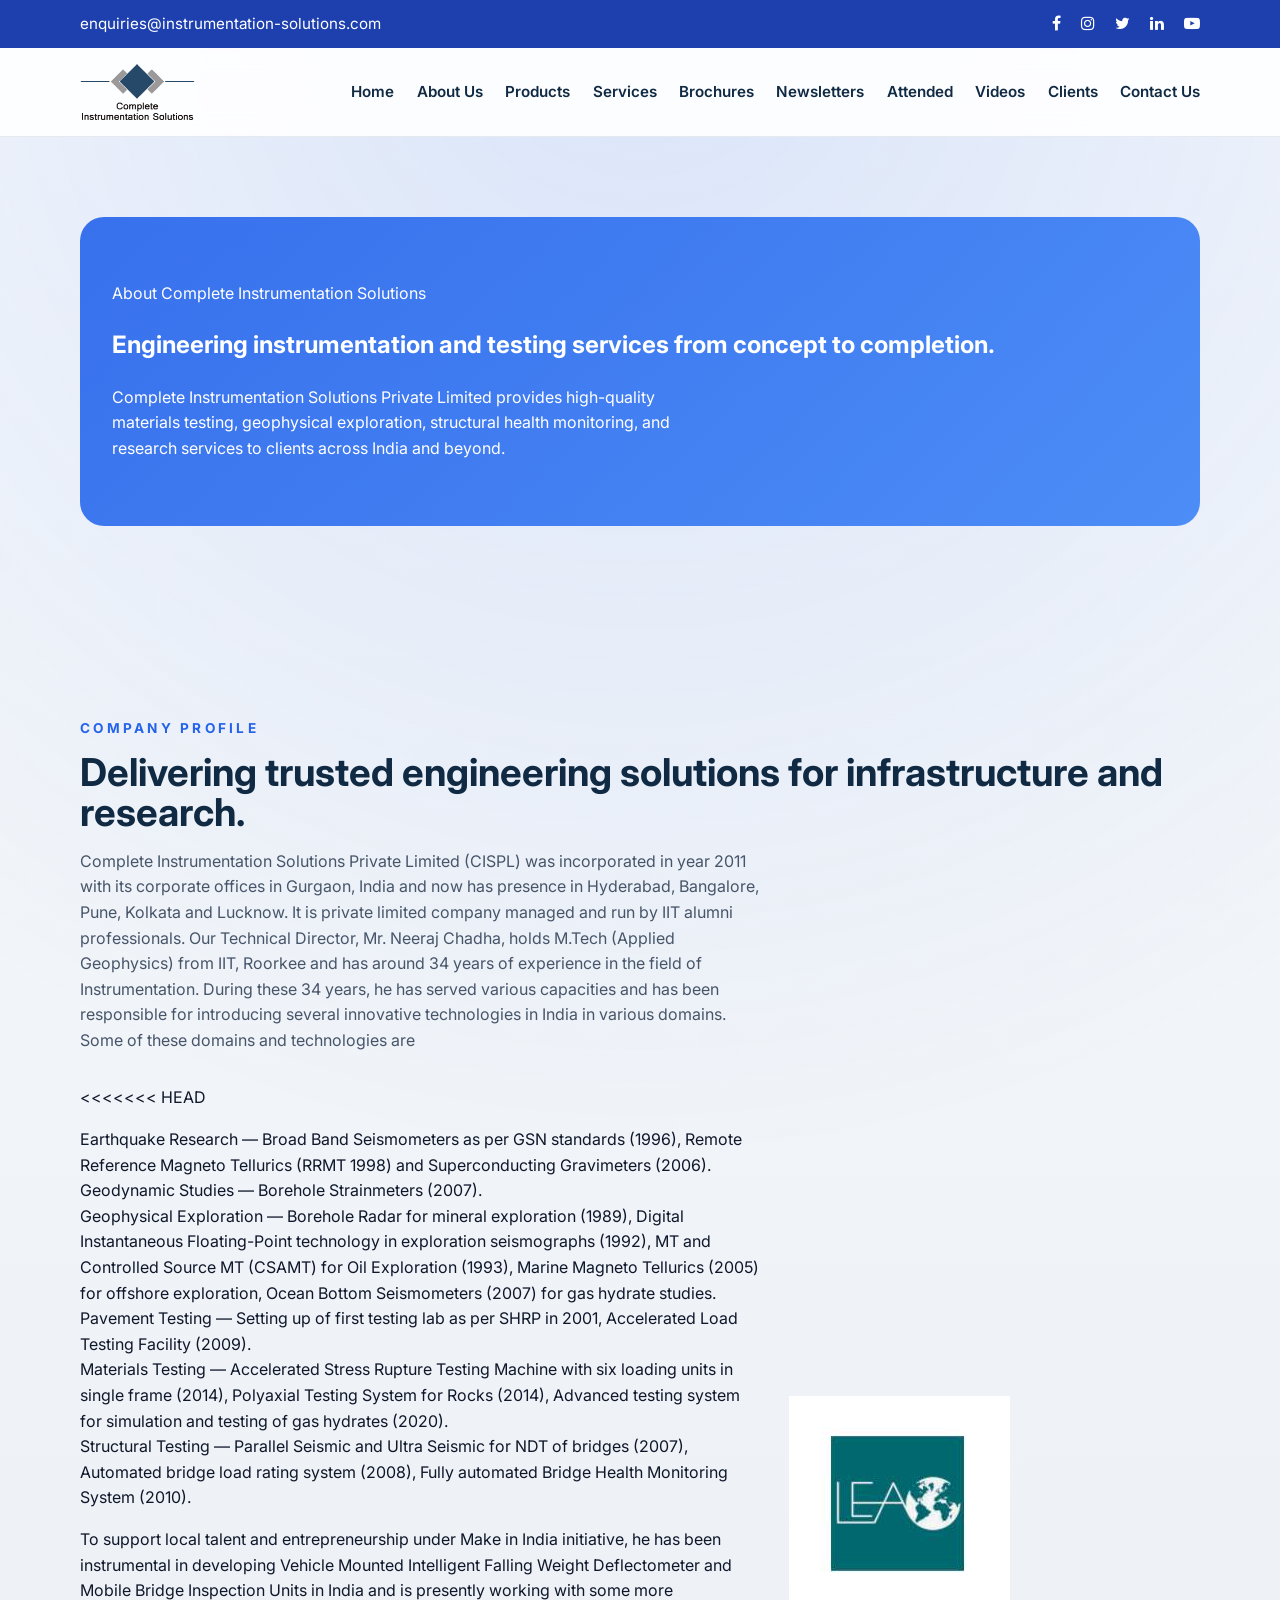
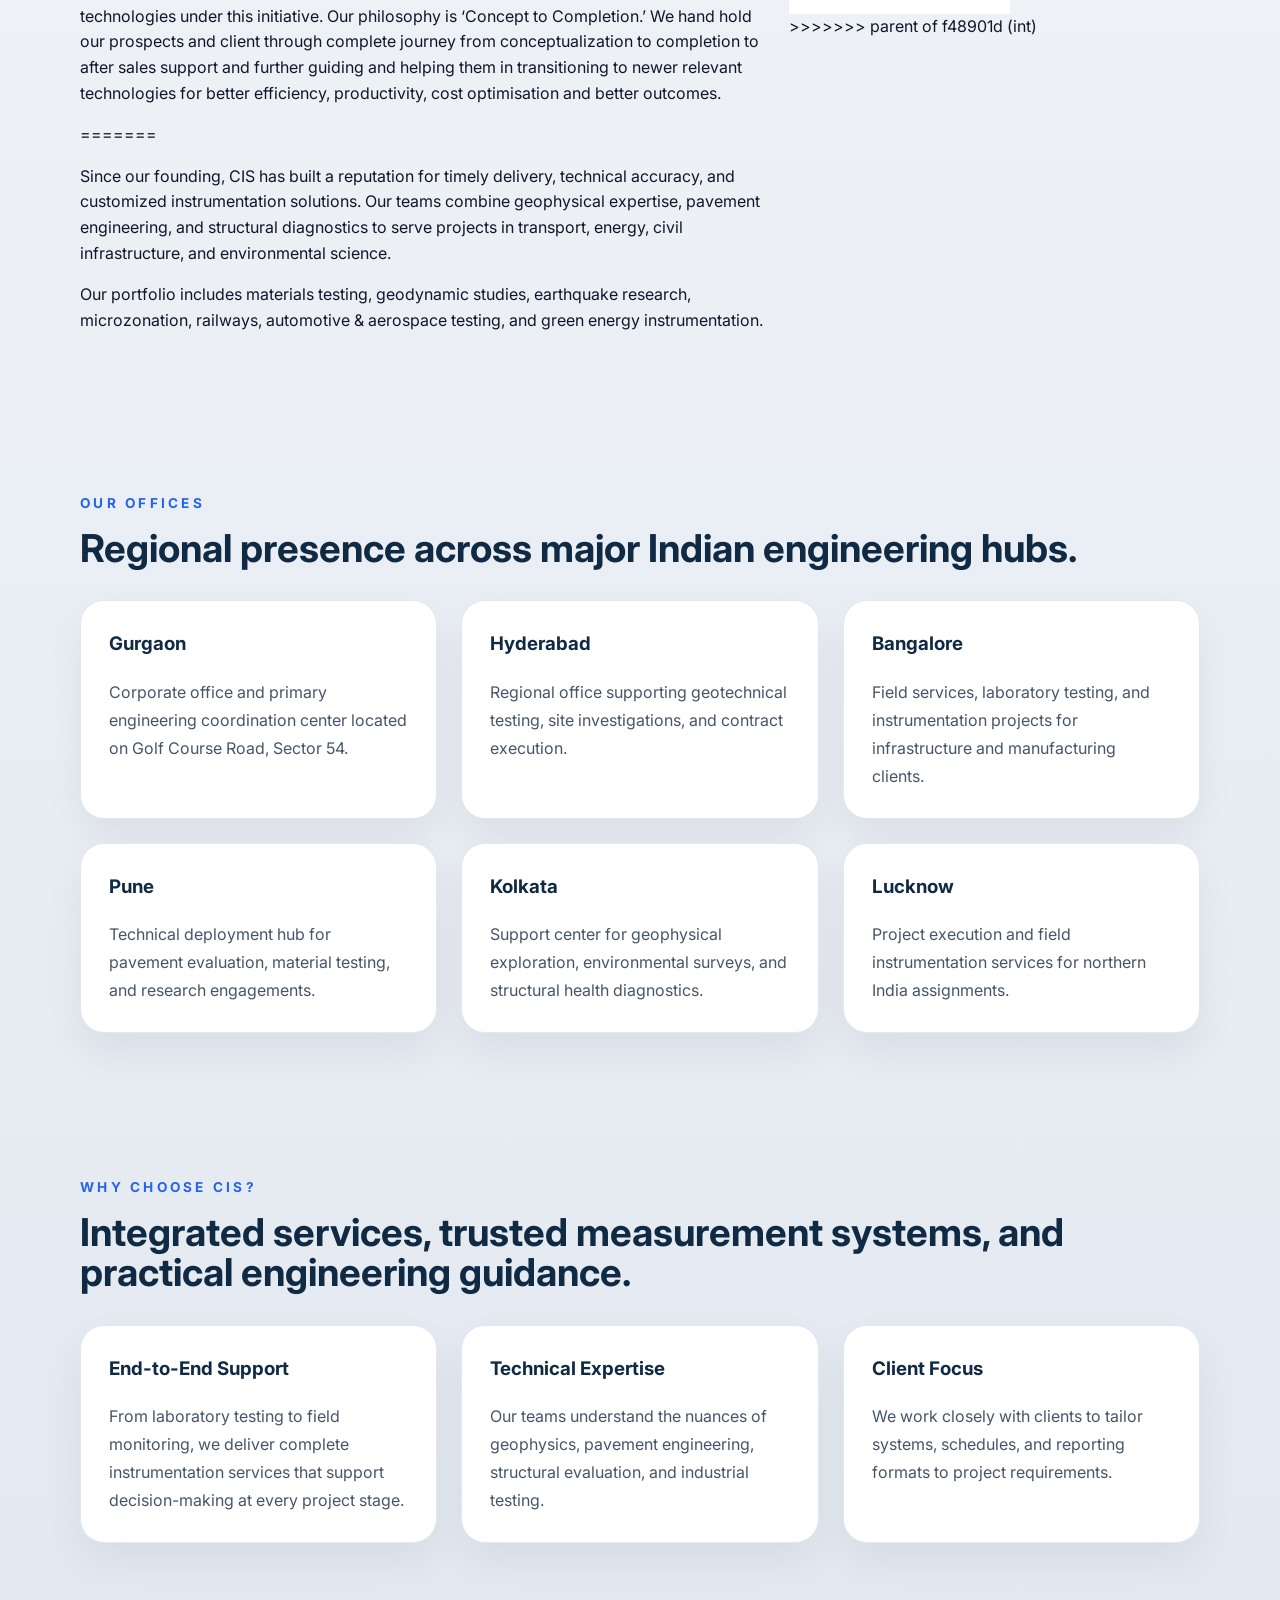
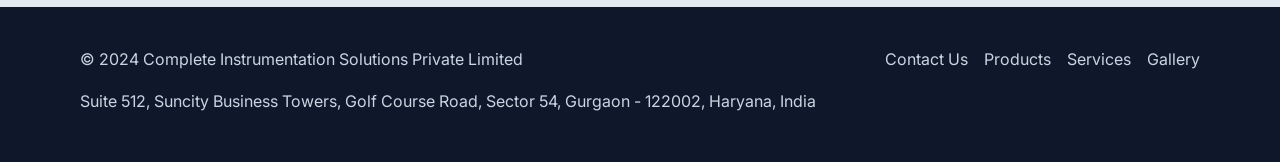
<file: about.html>
<!DOCTYPE html>
<html lang="en">
<head>
  <meta charset="UTF-8" />
  <meta name="viewport" content="width=device-width, initial-scale=1.0" />
  <title>About Us | CIS</title>
  <meta name="description" content="Learn about Complete Instrumentation Solutions, our mission, capabilities, and engineering services across India." />
  <link rel="preconnect" href="https://fonts.googleapis.com" />
  <link rel="preconnect" href="https://fonts.gstatic.com" crossorigin />
  <link href="https://fonts.googleapis.com/css2?family=Inter:wght@400;500;600;700;800&display=swap" rel="stylesheet" />
  <link rel="stylesheet" href="styles.css" />
  <link rel="stylesheet" href="https://cdnjs.cloudflare.com/ajax/libs/font-awesome/4.7.0/css/font-awesome.min.css" />
</head>
<body>
  <div class="top-bar">
    <div class="container top-bar-inner">
      <div class="top-bar-text">enquiries@instrumentation-solutions.com</div>
      <div class="top-bar-social">
        <a href="https://www.facebook.com/cispl2013" target="_blank" rel="noreferrer"><i class="fa fa-facebook"></i></a>
        <a href="https://instagram.com/cispl11?utm_medium=copy_link" target="_blank" rel="noreferrer"><i class="fa fa-instagram"></i></a>
        <a href="https://mobile.twitter.com/cis_pvt" target="_blank" rel="noreferrer"><i class="fa fa-twitter"></i></a>
        <a href="https://www.linkedin.com/company/27544661/admin/" target="_blank" rel="noreferrer"><i class="fa fa-linkedin"></i></a>
        <a href="https://www.youtube.com/channel/UCfe8lwUfN0RDrN5PX_B1A0w" target="_blank" rel="noreferrer"><i class="fa fa-youtube-play"></i></a>
      </div>
    </div>
  </div>
  <header class="site-header">
    <div class="container header-inner">
      <a class="brand" href="index.html"><img src="assets/logo.png" alt="CIS logo" /></a>
      <button class="menu-toggle" aria-label="Toggle navigation"><span></span><span></span><span></span></button>
      <nav class="site-nav">
        <ul>
          <li><a href="index.html">Home</a></li>
          <li><a href="about.html">About Us</a></li>
          <li><a href="product.html">Products</a></li>
          <li><a href="service.html">Services</a></li>
          <li><a href="brochures.html">Brochures</a></li>
          <li><a href="newsletters.html">Newsletters</a></li>
          <li><a href="attended.html">Attended</a></li>
          <li><a href="video.html">Videos</a></li>
          <li><a href="clients.html">Clients</a></li>
          <li><a href="contact.html">Contact Us</a></li>
        </ul>
      </nav>
    </div>
  </header>
  <main>
    <section class="section page-hero">
      <div class="container">
        <div class="page-banner">
          <p class="eyebrow">About Complete Instrumentation Solutions</p>
          <h2>Engineering instrumentation and testing services from concept to completion.</h2>
          <p>Complete Instrumentation Solutions Private Limited provides high-quality materials testing, geophysical exploration, structural health monitoring, and research services to clients across India and beyond.</p>
        </div>
      </div>
    </section>
    <section class="section">
      <div class="container">
        <div class="section-heading">
          <p class="eyebrow">Company Profile</p>
          <h2>Delivering trusted engineering solutions for infrastructure and research.</h2>
          <p>Complete Instrumentation Solutions Private Limited (CISPL) was incorporated in year 2011 with its corporate offices in Gurgaon, India and now has presence in Hyderabad, Bangalore, Pune, Kolkata and Lucknow. It is private limited company managed and run by IIT alumni professionals. Our Technical Director, Mr. Neeraj Chadha, holds M.Tech (Applied Geophysics) from IIT, Roorkee and has around 34 years of experience in the field of Instrumentation. During these 34 years, he has served various capacities and has been responsible for introducing several innovative technologies in India in various domains. Some of these domains and technologies are</p>
        </div>
        <div class="content-grid">
          <div>
<<<<<<< HEAD
            <p>
              Earthquake Research — Broad Band Seismometers as per GSN standards (1996), Remote Reference Magneto Tellurics (RRMT 1998) and Superconducting Gravimeters (2006).
              <br />
              Geodynamic Studies — Borehole Strainmeters (2007).
              <br />
              Geophysical Exploration — Borehole Radar for mineral exploration (1989), Digital Instantaneous Floating-Point technology in exploration seismographs (1992), MT and Controlled Source MT (CSAMT) for Oil Exploration (1993), Marine Magneto Tellurics (2005) for offshore exploration, Ocean Bottom Seismometers (2007) for gas hydrate studies.
              <br />
              Pavement Testing — Setting up of first testing lab as per SHRP in 2001, Accelerated Load Testing Facility (2009).
              <br />
              Materials Testing — Accelerated Stress Rupture Testing Machine with six loading units in single frame (2014), Polyaxial Testing System for Rocks (2014), Advanced testing system for simulation and testing of gas hydrates (2020).
              <br />
              Structural Testing — Parallel Seismic and Ultra Seismic for NDT of bridges (2007), Automated bridge load rating system (2008), Fully automated Bridge Health Monitoring System (2010).
            </p>
            <p>
              To support local talent and entrepreneurship under Make in India initiative, he has been instrumental in developing Vehicle Mounted Intelligent Falling Weight Deflectometer and Mobile Bridge Inspection Units in India and is presently working with some more technologies under this initiative. Our philosophy is ‘Concept to Completion.’ We hand hold our prospects and client through complete journey from conceptualization to completion to after sales support and further guiding and helping them in transitioning to newer relevant technologies for better efficiency, productivity, cost optimisation and better outcomes.
            </p>
=======
            <p>Since our founding, CIS has built a reputation for timely delivery, technical accuracy, and customized instrumentation solutions. Our teams combine geophysical expertise, pavement engineering, and structural diagnostics to serve projects in transport, energy, civil infrastructure, and environmental science.</p>
            <p>Our portfolio includes materials testing, geodynamic studies, earthquake research, microzonation, railways, automotive & aerospace testing, and green energy instrumentation.</p>
          </div>
          <div>
            <img src="assets/lea.png" alt="Engineering instrumentation" />
>>>>>>> parent of f48901d (int)
          </div>
        </div>
      </div>
    </section>
    <section class="section">
      <div class="container">
        <div class="section-heading">
          <p class="eyebrow">Our Offices</p>
          <h2>Regional presence across major Indian engineering hubs.</h2>
        </div>
        <div class="detail-grid">
          <article class="detail-card">
            <h3>Gurgaon</h3>
            <p>Corporate office and primary engineering coordination center located on Golf Course Road, Sector 54.</p>
          </article>
          <article class="detail-card">
            <h3>Hyderabad</h3>
            <p>Regional office supporting geotechnical testing, site investigations, and contract execution.</p>
          </article>
          <article class="detail-card">
            <h3>Bangalore</h3>
            <p>Field services, laboratory testing, and instrumentation projects for infrastructure and manufacturing clients.</p>
          </article>
          <article class="detail-card">
            <h3>Pune</h3>
            <p>Technical deployment hub for pavement evaluation, material testing, and research engagements.</p>
          </article>
          <article class="detail-card">
            <h3>Kolkata</h3>
            <p>Support center for geophysical exploration, environmental surveys, and structural health diagnostics.</p>
          </article>
          <article class="detail-card">
            <h3>Lucknow</h3>
            <p>Project execution and field instrumentation services for northern India assignments.</p>
          </article>
        </div>
      </div>
    </section>
    <section class="section">
      <div class="container">
        <div class="section-heading">
          <p class="eyebrow">Why Choose CIS?</p>
          <h2>Integrated services, trusted measurement systems, and practical engineering guidance.</h2>
        </div>
        <div class="detail-grid">
          <article class="detail-card">
            <h3>End-to-End Support</h3>
            <p>From laboratory testing to field monitoring, we deliver complete instrumentation services that support decision-making at every project stage.</p>
          </article>
          <article class="detail-card">
            <h3>Technical Expertise</h3>
            <p>Our teams understand the nuances of geophysics, pavement engineering, structural evaluation, and industrial testing.</p>
          </article>
          <article class="detail-card">
            <h3>Client Focus</h3>
            <p>We work closely with clients to tailor systems, schedules, and reporting formats to project requirements.</p>
          </article>
        </div>
      </div>
    </section>
  </main>
  <footer class="site-footer">
    <div class="container footer-inner">
      <div>
© 2024 Complete Instrumentation Solutions Private Limited
        <p>Suite 512, Suncity Business Towers, Golf Course Road, Sector 54, Gurgaon - 122002, Haryana, India</p>
      </div>
      <div class="footer-links">
        <a href="contact.html">Contact Us</a>
        <a href="product.html">Products</a>
        <a href="service.html">Services</a>
        <a href="gallery.html">Gallery</a>
      </div>
    </div>
  </footer>
  <script defer src="script.js"></script>
</body>
</html>
</file>
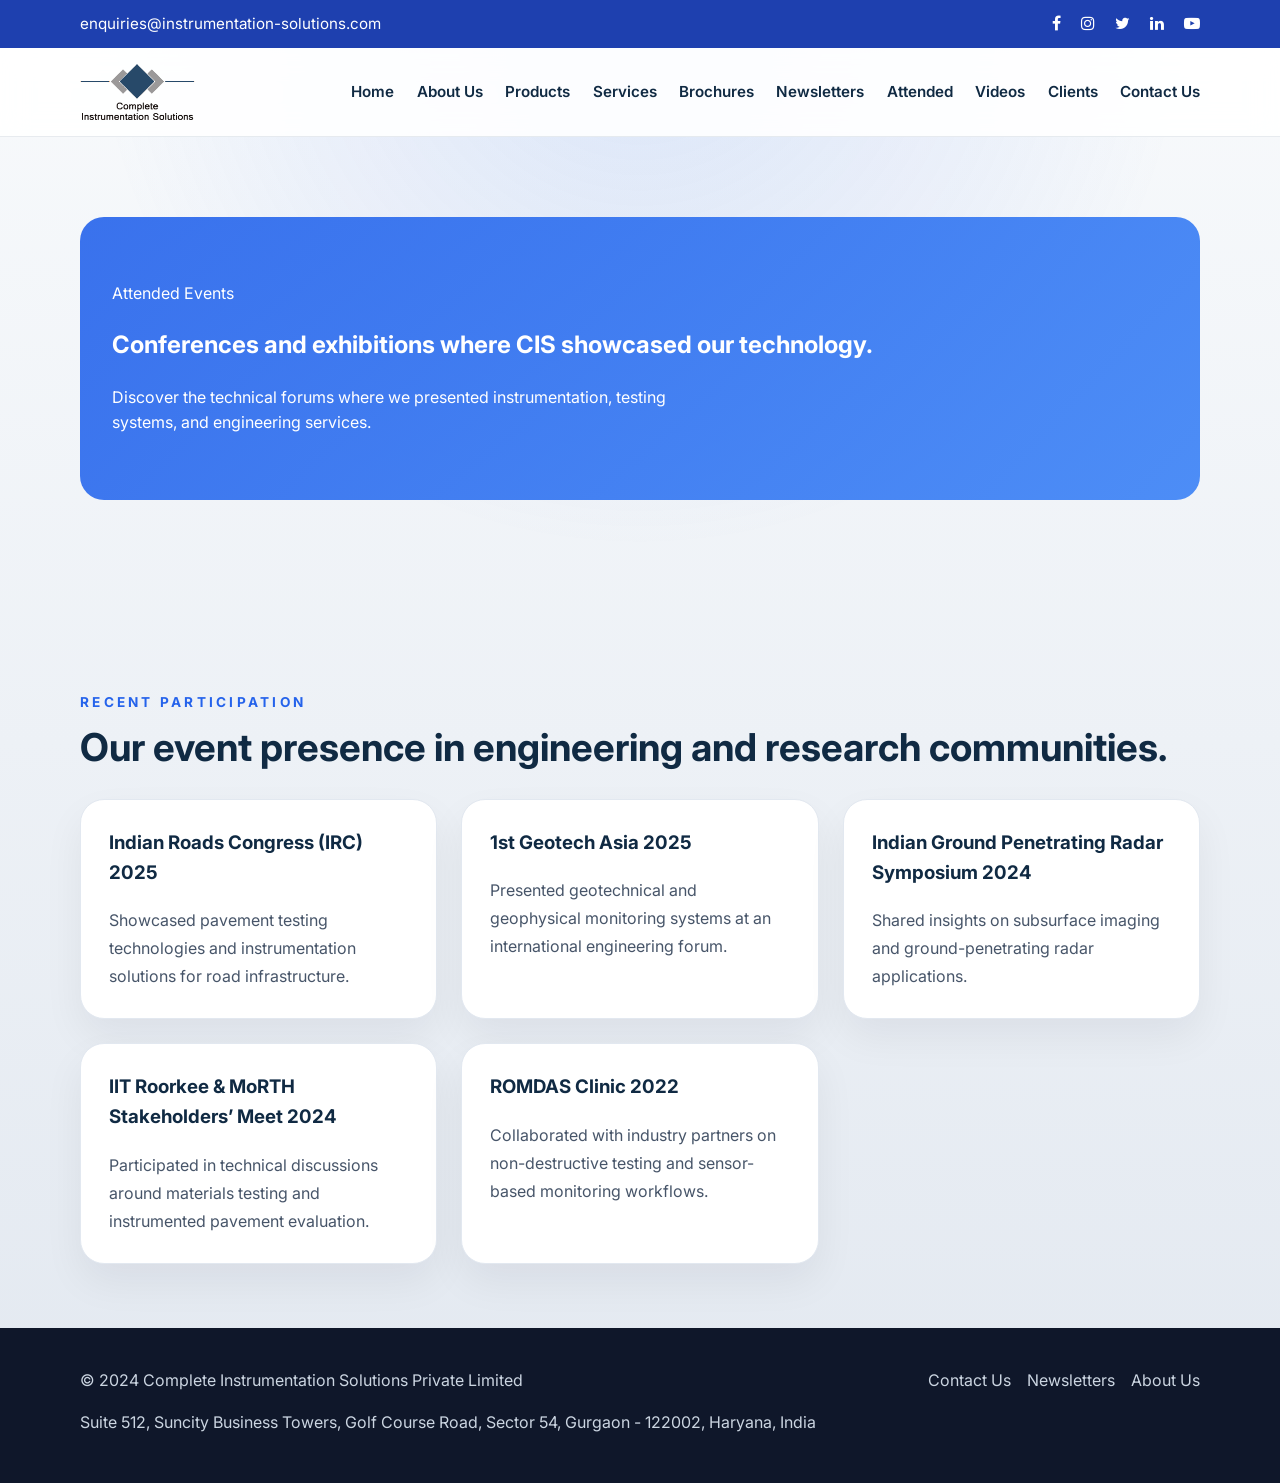
<file: attended.html>
<!DOCTYPE html>
<html lang="en">
<head>
  <meta charset="UTF-8" />
  <meta name="viewport" content="width=device-width, initial-scale=1.0" />
  <title>Attended Events | CIS</title>
  <meta name="description" content="See the events and conferences attended by Complete Instrumentation Solutions, including IRC, Geotech Asia, and more." />
  <link rel="preconnect" href="https://fonts.googleapis.com" />
  <link rel="preconnect" href="https://fonts.gstatic.com" crossorigin />
  <link href="https://fonts.googleapis.com/css2?family=Inter:wght@400;500;600;700;800&display=swap" rel="stylesheet" />
  <link rel="stylesheet" href="styles.css" />
  <link rel="stylesheet" href="https://cdnjs.cloudflare.com/ajax/libs/font-awesome/4.7.0/css/font-awesome.min.css" />
</head>
<body>
  <div class="top-bar">
    <div class="container top-bar-inner">
      <div class="top-bar-text">enquiries@instrumentation-solutions.com</div>
      <div class="top-bar-social">
        <a href="https://www.facebook.com/cispl2013" target="_blank" rel="noreferrer"><i class="fa fa-facebook"></i></a>
        <a href="https://instagram.com/cispl11?utm_medium=copy_link" target="_blank" rel="noreferrer"><i class="fa fa-instagram"></i></a>
        <a href="https://mobile.twitter.com/cis_pvt" target="_blank" rel="noreferrer"><i class="fa fa-twitter"></i></a>
        <a href="https://www.linkedin.com/company/27544661/admin/" target="_blank" rel="noreferrer"><i class="fa fa-linkedin"></i></a>
        <a href="https://www.youtube.com/channel/UCfe8lwUfN0RDrN5PX_B1A0w" target="_blank" rel="noreferrer"><i class="fa fa-youtube-play"></i></a>
      </div>
    </div>
  </div>
  <header class="site-header">
    <div class="container header-inner">
      <a class="brand" href="index.html"><img src="assets/logo.png" alt="CIS logo" /></a>
      <button class="menu-toggle" aria-label="Toggle navigation"><span></span><span></span><span></span></button>
      <nav class="site-nav">
        <ul>
          <li><a href="index.html">Home</a></li>
          <li><a href="about.html">About Us</a></li>
          <li><a href="product.html">Products</a></li>
          <li><a href="service.html">Services</a></li>
          <li><a href="brochures.html">Brochures</a></li>
          <li><a href="newsletters.html">Newsletters</a></li>
          <li><a href="attended.html">Attended</a></li>
          <li><a href="video.html">Videos</a></li>
          <li><a href="clients.html">Clients</a></li>
          <li><a href="contact.html">Contact Us</a></li>
        </ul>
      </nav>
    </div>
  </header>
  <main>
    <section class="section page-hero">
      <div class="container">
        <div class="page-banner">
          <p class="eyebrow">Attended Events</p>
          <h2>Conferences and exhibitions where CIS showcased our technology.</h2>
          <p>Discover the technical forums where we presented instrumentation, testing systems, and engineering services.</p>
        </div>
      </div>
    </section>
    <section class="section">
      <div class="container">
        <div class="section-heading">
          <p class="eyebrow">Recent Participation</p>
          <h2>Our event presence in engineering and research communities.</h2>
        </div>
        <div class="detail-grid">
          <article class="detail-card"><h3>Indian Roads Congress (IRC) 2025</h3><p>Showcased pavement testing technologies and instrumentation solutions for road infrastructure.</p></article>
          <article class="detail-card"><h3>1st Geotech Asia 2025</h3><p>Presented geotechnical and geophysical monitoring systems at an international engineering forum.</p></article>
          <article class="detail-card"><h3>Indian Ground Penetrating Radar Symposium 2024</h3><p>Shared insights on subsurface imaging and ground-penetrating radar applications.</p></article>
          <article class="detail-card"><h3>IIT Roorkee & MoRTH Stakeholders’ Meet 2024</h3><p>Participated in technical discussions around materials testing and instrumented pavement evaluation.</p></article>
          <article class="detail-card"><h3>ROMDAS Clinic 2022</h3><p>Collaborated with industry partners on non-destructive testing and sensor-based monitoring workflows.</p></article>
        </div>
      </div>
    </section>
  </main>
  <footer class="site-footer">
    <div class="container footer-inner">
      <div>
© 2024 Complete Instrumentation Solutions Private Limited
        <p>Suite 512, Suncity Business Towers, Golf Course Road, Sector 54, Gurgaon - 122002, Haryana, India</p>
      </div>
      <div class="footer-links">
        <a href="contact.html">Contact Us</a>
        <a href="newsletters.html">Newsletters</a>
        <a href="about.html">About Us</a>
      </div>
    </div>
  </footer>
  <script defer src="script.js"></script>
</body>
</html>
</file>
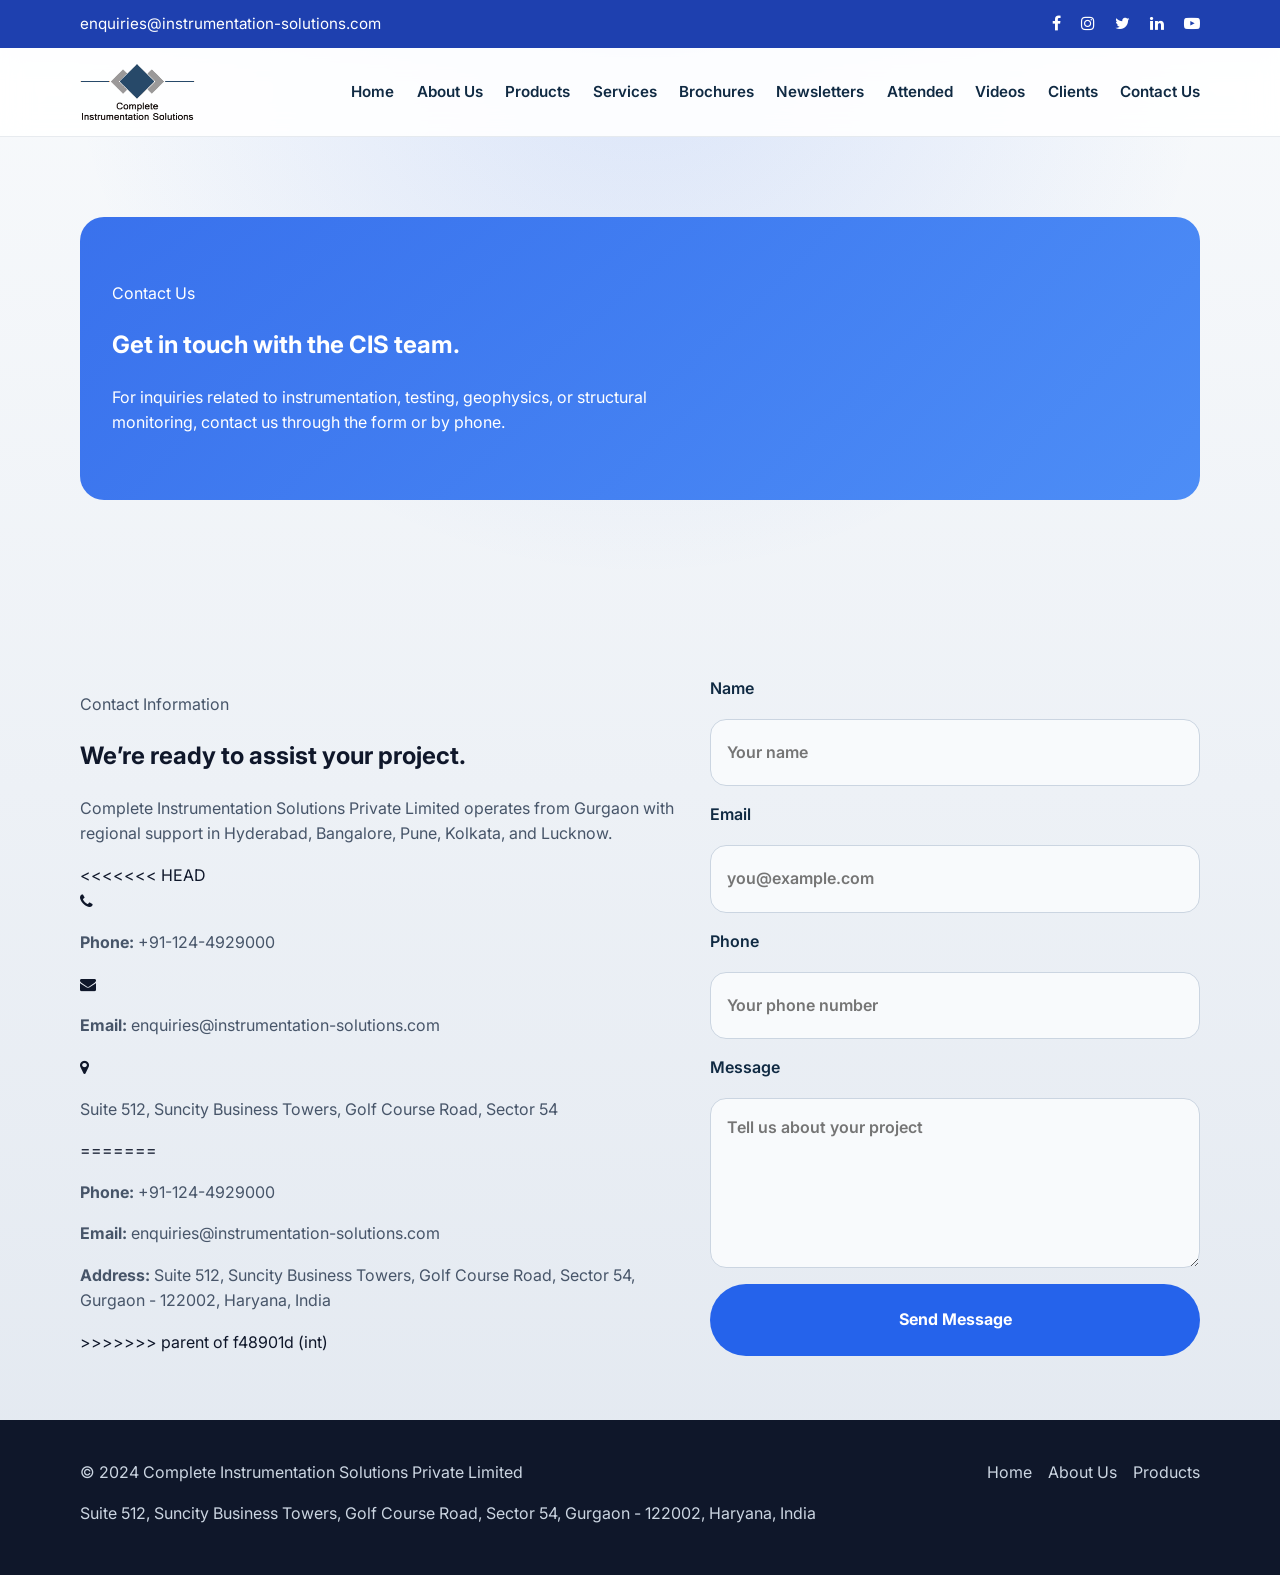
<file: contact.html>
<!DOCTYPE html>
<html lang="en">
<head>
  <meta charset="UTF-8" />
  <meta name="viewport" content="width=device-width, initial-scale=1.0" />
  <title>Contact Us | CIS</title>
  <meta name="description" content="Contact Complete Instrumentation Solutions for instrumentation, testing, geophysics, and structural monitoring services." />
  <link rel="preconnect" href="https://fonts.googleapis.com" />
  <link rel="preconnect" href="https://fonts.gstatic.com" crossorigin />
  <link href="https://fonts.googleapis.com/css2?family=Inter:wght@400;500;600;700;800&display=swap" rel="stylesheet" />
  <link rel="stylesheet" href="styles.css" />
  <link rel="stylesheet" href="https://cdnjs.cloudflare.com/ajax/libs/font-awesome/4.7.0/css/font-awesome.min.css" />
</head>
<body>
  <div class="top-bar">
    <div class="container top-bar-inner">
      <div class="top-bar-text">enquiries@instrumentation-solutions.com</div>
      <div class="top-bar-social">
        <a href="https://www.facebook.com/cispl2013" target="_blank" rel="noreferrer"><i class="fa fa-facebook"></i></a>
        <a href="https://instagram.com/cispl11?utm_medium=copy_link" target="_blank" rel="noreferrer"><i class="fa fa-instagram"></i></a>
        <a href="https://mobile.twitter.com/cis_pvt" target="_blank" rel="noreferrer"><i class="fa fa-twitter"></i></a>
        <a href="https://www.linkedin.com/company/27544661/admin/" target="_blank" rel="noreferrer"><i class="fa fa-linkedin"></i></a>
        <a href="https://www.youtube.com/channel/UCfe8lwUfN0RDrN5PX_B1A0w" target="_blank" rel="noreferrer"><i class="fa fa-youtube-play"></i></a>
      </div>
    </div>
  </div>
  <header class="site-header">
    <div class="container header-inner">
      <a class="brand" href="index.html"><img src="assets/logo.png" alt="CIS logo" /></a>
      <button class="menu-toggle" aria-label="Toggle navigation"><span></span><span></span><span></span></button>
      <nav class="site-nav">
        <ul>
          <li><a href="index.html">Home</a></li>
          <li><a href="about.html">About Us</a></li>
          <li><a href="product.html">Products</a></li>
          <li><a href="service.html">Services</a></li>
          <li><a href="brochures.html">Brochures</a></li>
          <li><a href="newsletters.html">Newsletters</a></li>
          <li><a href="attended.html">Attended</a></li>
          <li><a href="video.html">Videos</a></li>
          <li><a href="clients.html">Clients</a></li>
          <li><a href="contact.html">Contact Us</a></li>
        </ul>
      </nav>
    </div>
  </header>
  <main>
    <section class="section page-hero">
      <div class="container">
        <div class="page-banner">
          <p class="eyebrow">Contact Us</p>
          <h2>Get in touch with the CIS team.</h2>
          <p>For inquiries related to instrumentation, testing, geophysics, or structural monitoring, contact us through the form or by phone.</p>
        </div>
      </div>
    </section>
    <section class="section">
      <div class="container contact-grid">
        <div class="contact-copy">
          <p class="eyebrow">Contact Information</p>
          <h2>We’re ready to assist your project.</h2>
          <p>Complete Instrumentation Solutions Private Limited operates from Gurgaon with regional support in Hyderabad, Bangalore, Pune, Kolkata, and Lucknow.</p>
<<<<<<< HEAD
          <div class="contact-info-items">
            <div class="info-item">
              <i class="fa fa-phone"></i>
              <div>
                <p><strong>Phone:</strong> +91-124-4929000</p>
              </div>
            </div>
            <div class="info-item">
              <i class="fa fa-envelope"></i>
              <div>
                <p><strong>Email:</strong> enquiries@instrumentation-solutions.com</p>
              </div>
            </div>
            <div class="info-item">
              <i class="fa fa-map-marker"></i>
              <div>
                <p>Suite 512, Suncity Business Towers, Golf Course Road, Sector 54</p>
              </div>
            </div>
          </div>
=======
          <p><strong>Phone:</strong> +91-124-4929000</p>
          <p><strong>Email:</strong> enquiries@instrumentation-solutions.com</p>
          <p><strong>Address:</strong> Suite 512, Suncity Business Towers, Golf Course Road, Sector 54, Gurgaon - 122002, Haryana, India</p>
>>>>>>> parent of f48901d (int)
        </div>
        <form class="contact-form">
          <label>Name<input type="text" name="name" placeholder="Your name" required /></label>
          <label>Email<input type="email" name="email" placeholder="you@example.com" required /></label>
          <label>Phone<input type="tel" name="phone" placeholder="Your phone number" /></label>
          <label>Message<textarea name="message" rows="5" placeholder="Tell us about your project"></textarea></label>
          <button type="submit" class="btn btn-primary">Send Message</button>
        </form>
      </div>
    </section>
  </main>
  <footer class="site-footer">
    <div class="container footer-inner">
      <div>
© 2024 Complete Instrumentation Solutions Private Limited
        <p>Suite 512, Suncity Business Towers, Golf Course Road, Sector 54, Gurgaon - 122002, Haryana, India</p>
      </div>
      <div class="footer-links">
        <a href="index.html">Home</a>
        <a href="about.html">About Us</a>
        <a href="product.html">Products</a>
      </div>
    </div>
  </footer>
  <script defer src="script.js"></script>
</body>
</html>
</file>
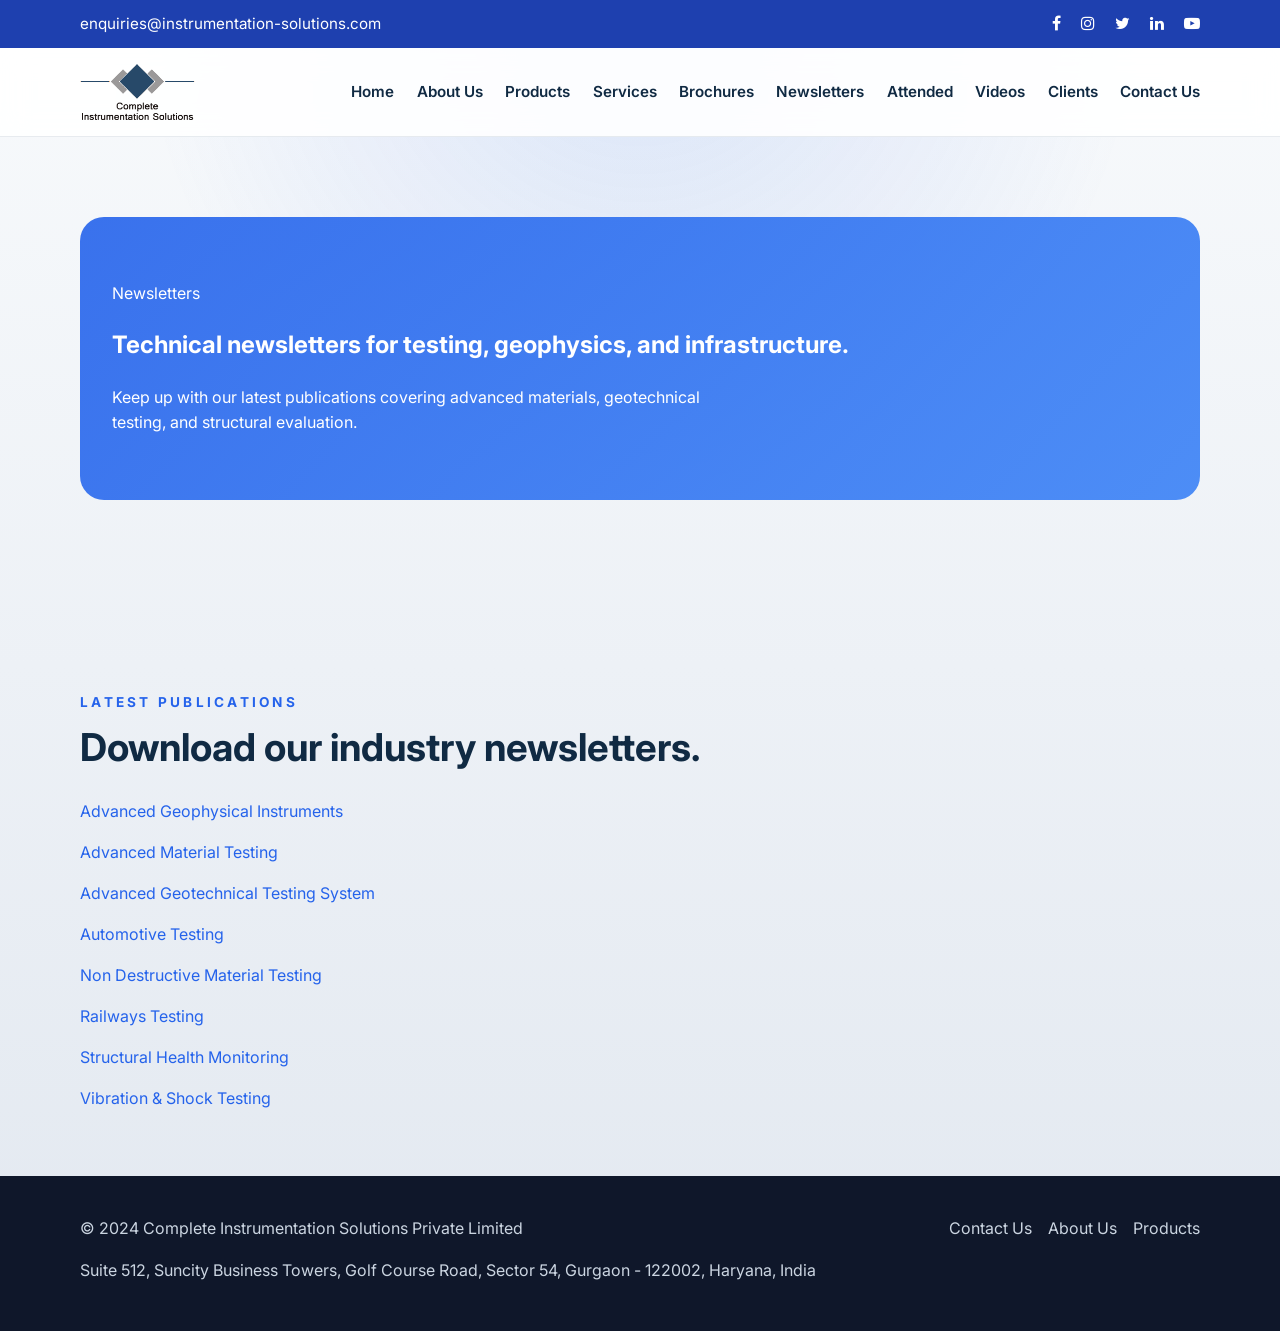
<file: newsletters.html>
<!DOCTYPE html>
<html lang="en">
<head>
  <meta charset="UTF-8" />
  <meta name="viewport" content="width=device-width, initial-scale=1.0" />
  <title>Newsletters | CIS</title>
  <meta name="description" content="Read CIS newsletters covering geophysics, materials testing, pavement evaluation, and structural health monitoring." />
  <link rel="preconnect" href="https://fonts.googleapis.com" />
  <link rel="preconnect" href="https://fonts.gstatic.com" crossorigin />
  <link href="https://fonts.googleapis.com/css2?family=Inter:wght@400;500;600;700;800&display=swap" rel="stylesheet" />
  <link rel="stylesheet" href="styles.css" />
  <link rel="stylesheet" href="https://cdnjs.cloudflare.com/ajax/libs/font-awesome/4.7.0/css/font-awesome.min.css" />
</head>
<body>
  <div class="top-bar">
    <div class="container top-bar-inner">
      <div class="top-bar-text">enquiries@instrumentation-solutions.com</div>
      <div class="top-bar-social">
        <a href="https://www.facebook.com/cispl2013" target="_blank" rel="noreferrer"><i class="fa fa-facebook"></i></a>
        <a href="https://instagram.com/cispl11?utm_medium=copy_link" target="_blank" rel="noreferrer"><i class="fa fa-instagram"></i></a>
        <a href="https://mobile.twitter.com/cis_pvt" target="_blank" rel="noreferrer"><i class="fa fa-twitter"></i></a>
        <a href="https://www.linkedin.com/company/27544661/admin/" target="_blank" rel="noreferrer"><i class="fa fa-linkedin"></i></a>
        <a href="https://www.youtube.com/channel/UCfe8lwUfN0RDrN5PX_B1A0w" target="_blank" rel="noreferrer"><i class="fa fa-youtube-play"></i></a>
      </div>
    </div>
  </div>
  <header class="site-header">
    <div class="container header-inner">
      <a class="brand" href="index.html"><img src="assets/logo.png" alt="CIS logo" /></a>
      <button class="menu-toggle" aria-label="Toggle navigation"><span></span><span></span><span></span></button>
      <nav class="site-nav">
        <ul>
          <li><a href="index.html">Home</a></li>
          <li><a href="about.html">About Us</a></li>
          <li><a href="product.html">Products</a></li>
          <li><a href="service.html">Services</a></li>
          <li><a href="brochures.html">Brochures</a></li>
          <li><a href="newsletters.html">Newsletters</a></li>
          <li><a href="attended.html">Attended</a></li>
          <li><a href="video.html">Videos</a></li>
          <li><a href="clients.html">Clients</a></li>
          <li><a href="contact.html">Contact Us</a></li>
        </ul>
      </nav>
    </div>
  </header>
  <main>
    <section class="section page-hero">
      <div class="container">
        <div class="page-banner">
          <p class="eyebrow">Newsletters</p>
          <h2>Technical newsletters for testing, geophysics, and infrastructure.</h2>
          <p>Keep up with our latest publications covering advanced materials, geotechnical testing, and structural evaluation.</p>
        </div>
      </div>
    </section>
    <section class="section">
      <div class="container">
        <div class="section-heading">
          <p class="eyebrow">Latest Publications</p>
          <h2>Download our industry newsletters.</h2>
        </div>
        <div class="download-list">
          <a href="http://www.instrumentation-solutions.com/media/news/590632169_Technologically-Innovative%20Instruments%20for%20Geophysical%20Exploration_News%20Lettter.pdf" target="_blank" rel="noreferrer">Advanced Geophysical Instruments</a>
          <a href="http://www.instrumentation-solutions.com/media/news/353128368_880853561_431572505_548174459_Advanced%20Material%20Testing%20(1).pdf" target="_blank" rel="noreferrer">Advanced Material Testing</a>
          <a href="http://www.instrumentation-solutions.com/media/news/292912038_News%20Letter%20for%20Advanced%20Geotechnical%20Testing%20System.pdf" target="_blank" rel="noreferrer">Advanced Geotechnical Testing System</a>
          <a href="http://www.instrumentation-solutions.com/media/news/745183718_123324353_774113677_794528877_Automotive%20Testing.pdf" target="_blank" rel="noreferrer">Automotive Testing</a>
          <a href="http://www.instrumentation-solutions.com/media/news/543867601_234097933_794269751_279089338_Non%20Destructive%20Material%20Testing%20(1).pdf" target="_blank" rel="noreferrer">Non Destructive Material Testing</a>
          <a href="http://www.instrumentation-solutions.com/media/news/346540975_801439760_479071429_645135950_631003793_Railways%20Testing%20%20(1)%20(2).pdf" target="_blank" rel="noreferrer">Railways Testing</a>
          <a href="http://www.instrumentation-solutions.com/media/news/569100443_Structural%20Health%20Monitoring.pdf" target="_blank" rel="noreferrer">Structural Health Monitoring</a>
          <a href="http://www.instrumentation-solutions.com/media/news/256329860_Vibration%20&%20Shock%20Testing%20Newsletter.pdf" target="_blank" rel="noreferrer">Vibration & Shock Testing</a>
        </div>
      </div>
    </section>
  </main>
  <footer class="site-footer">
    <div class="container footer-inner">
      <div>
© 2024 Complete Instrumentation Solutions Private Limited
        <p>Suite 512, Suncity Business Towers, Golf Course Road, Sector 54, Gurgaon - 122002, Haryana, India</p>
      </div>
      <div class="footer-links">
        <a href="contact.html">Contact Us</a>
        <a href="about.html">About Us</a>
        <a href="product.html">Products</a>
      </div>
    </div>
  </footer>
  <script defer src="script.js"></script>
</body>
</html>
</file>
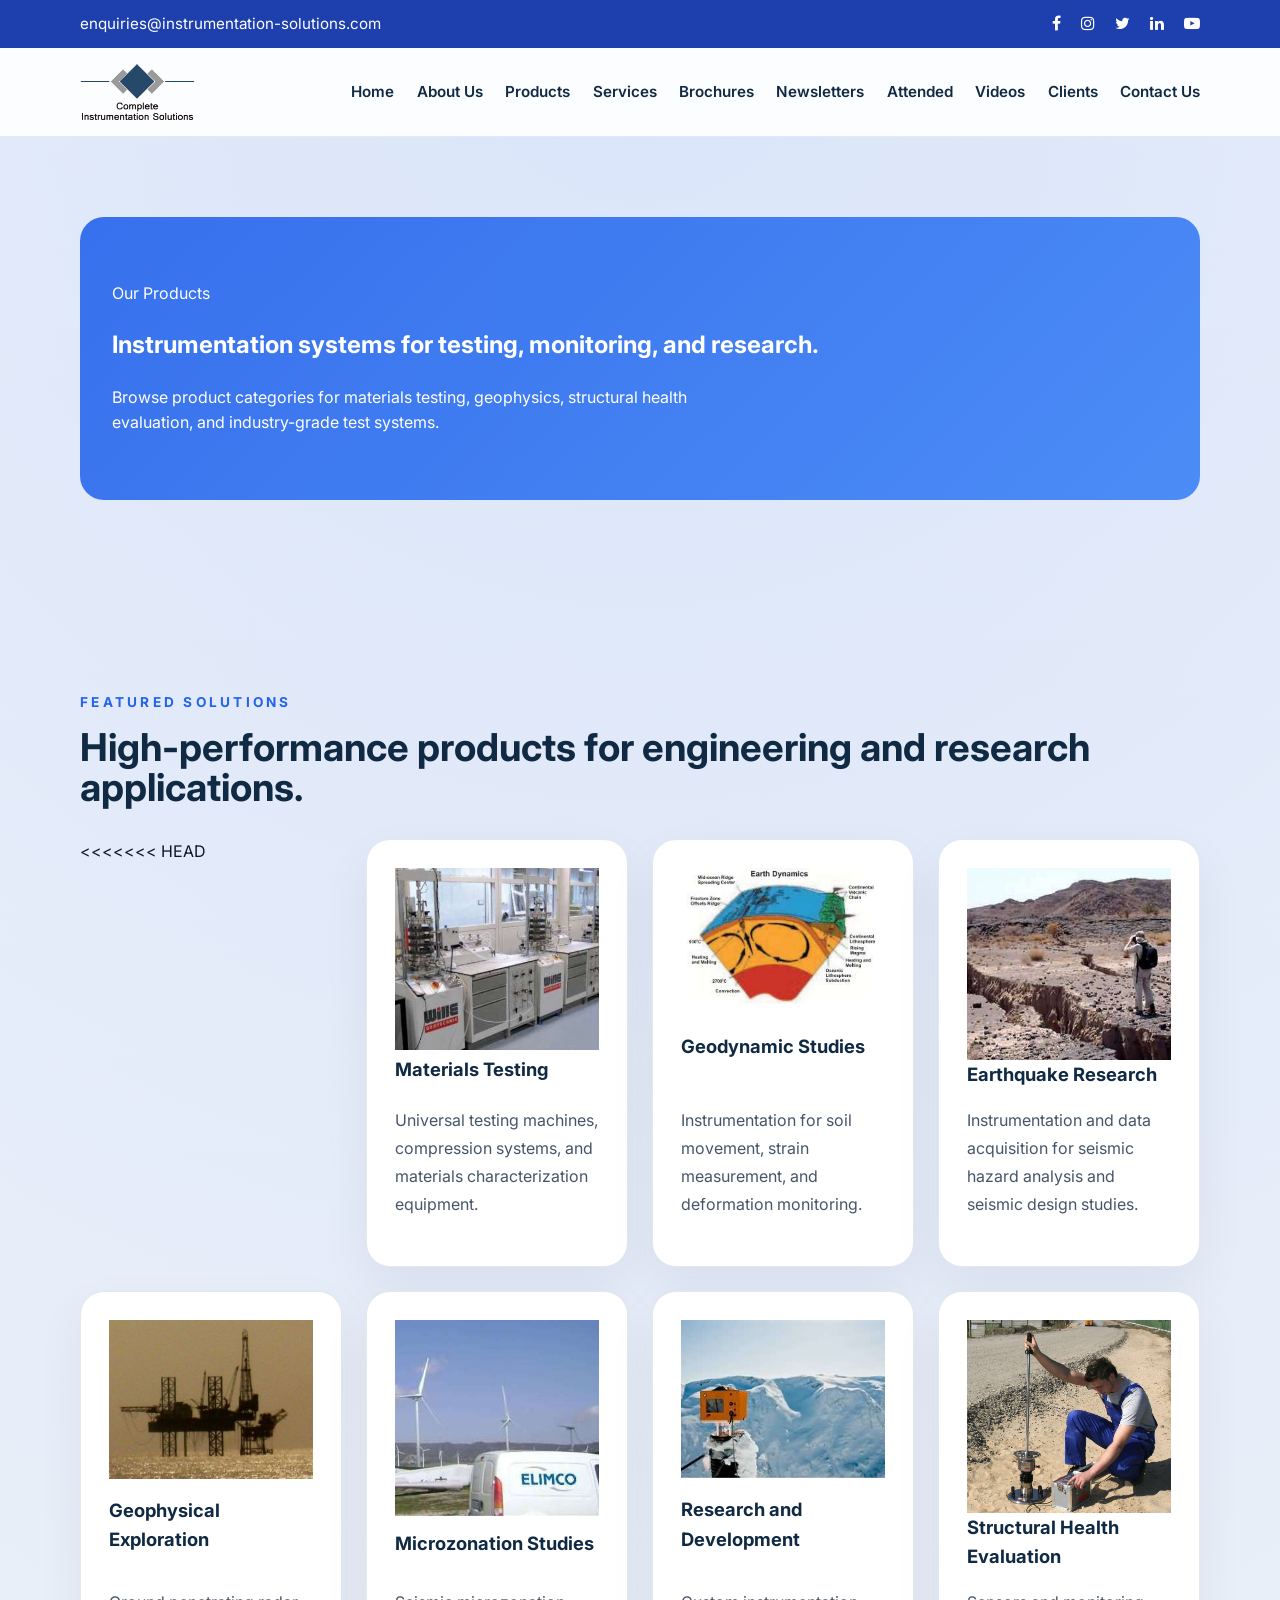
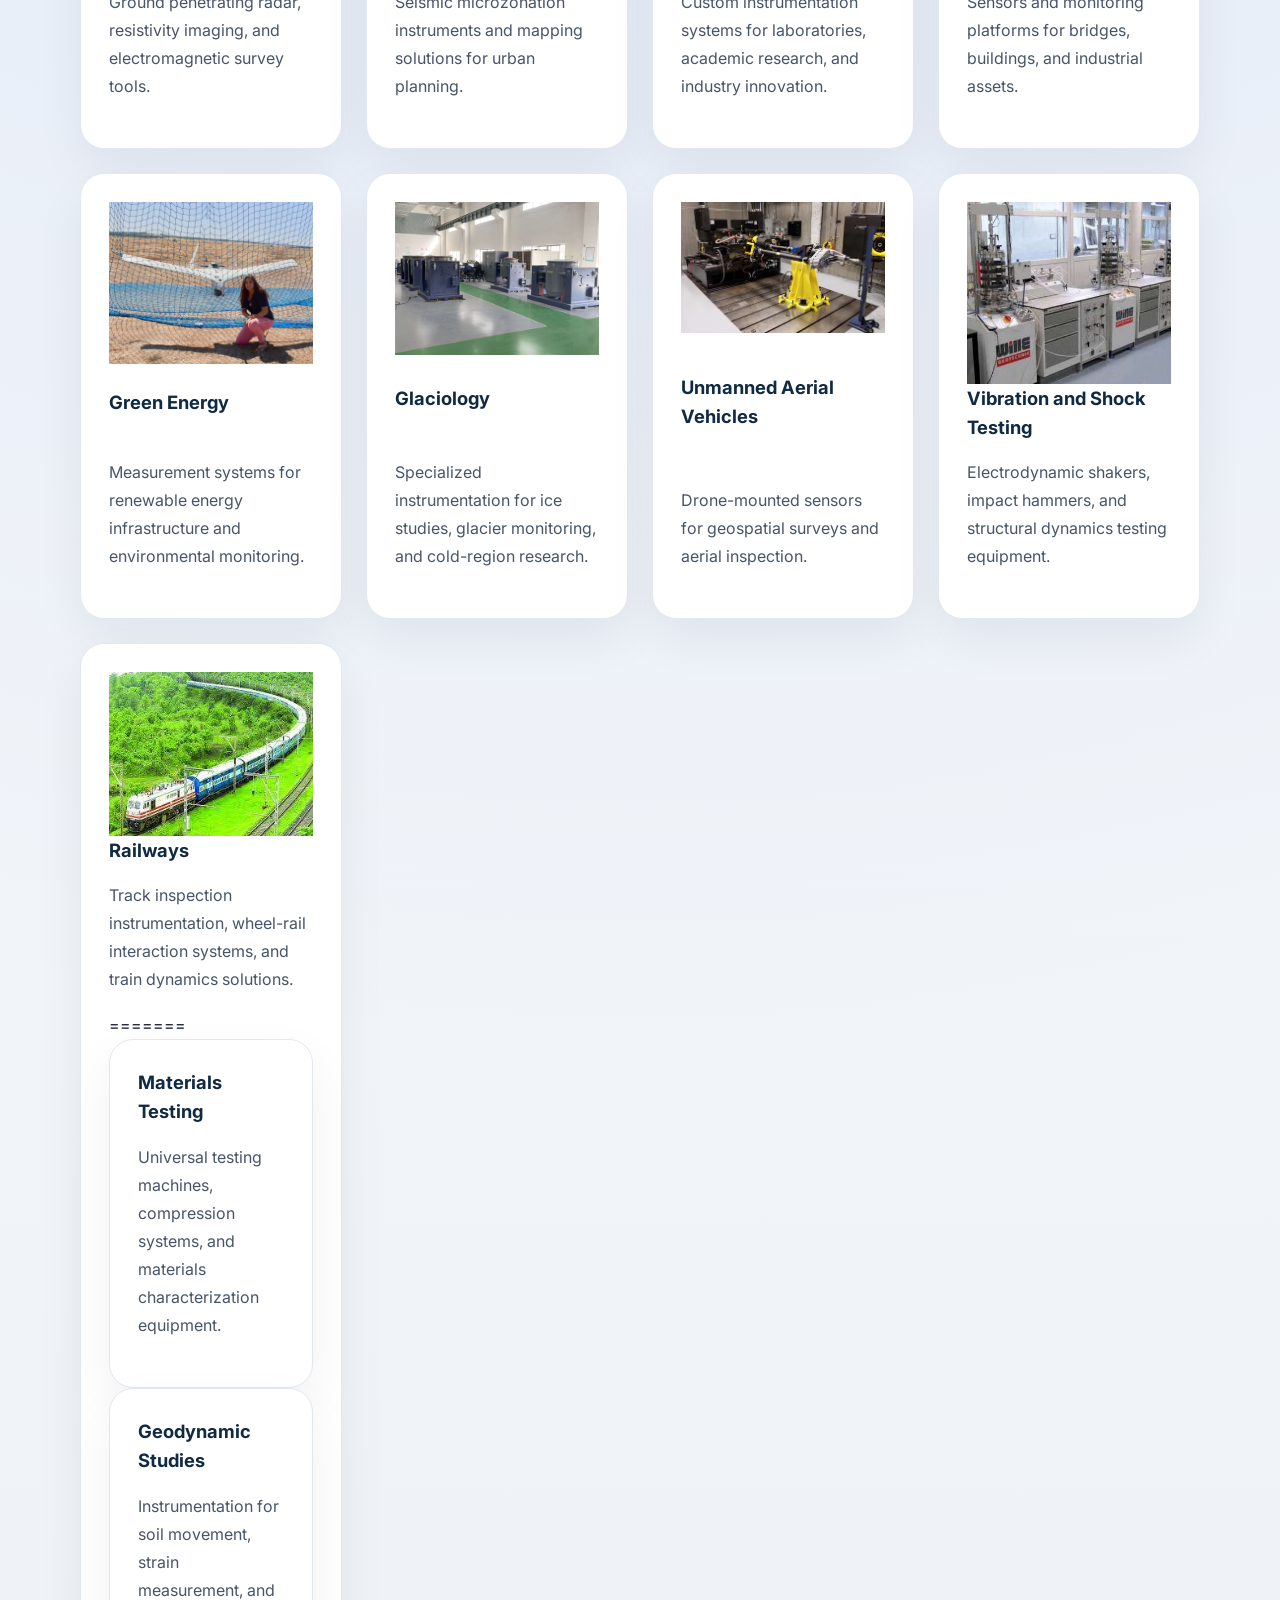
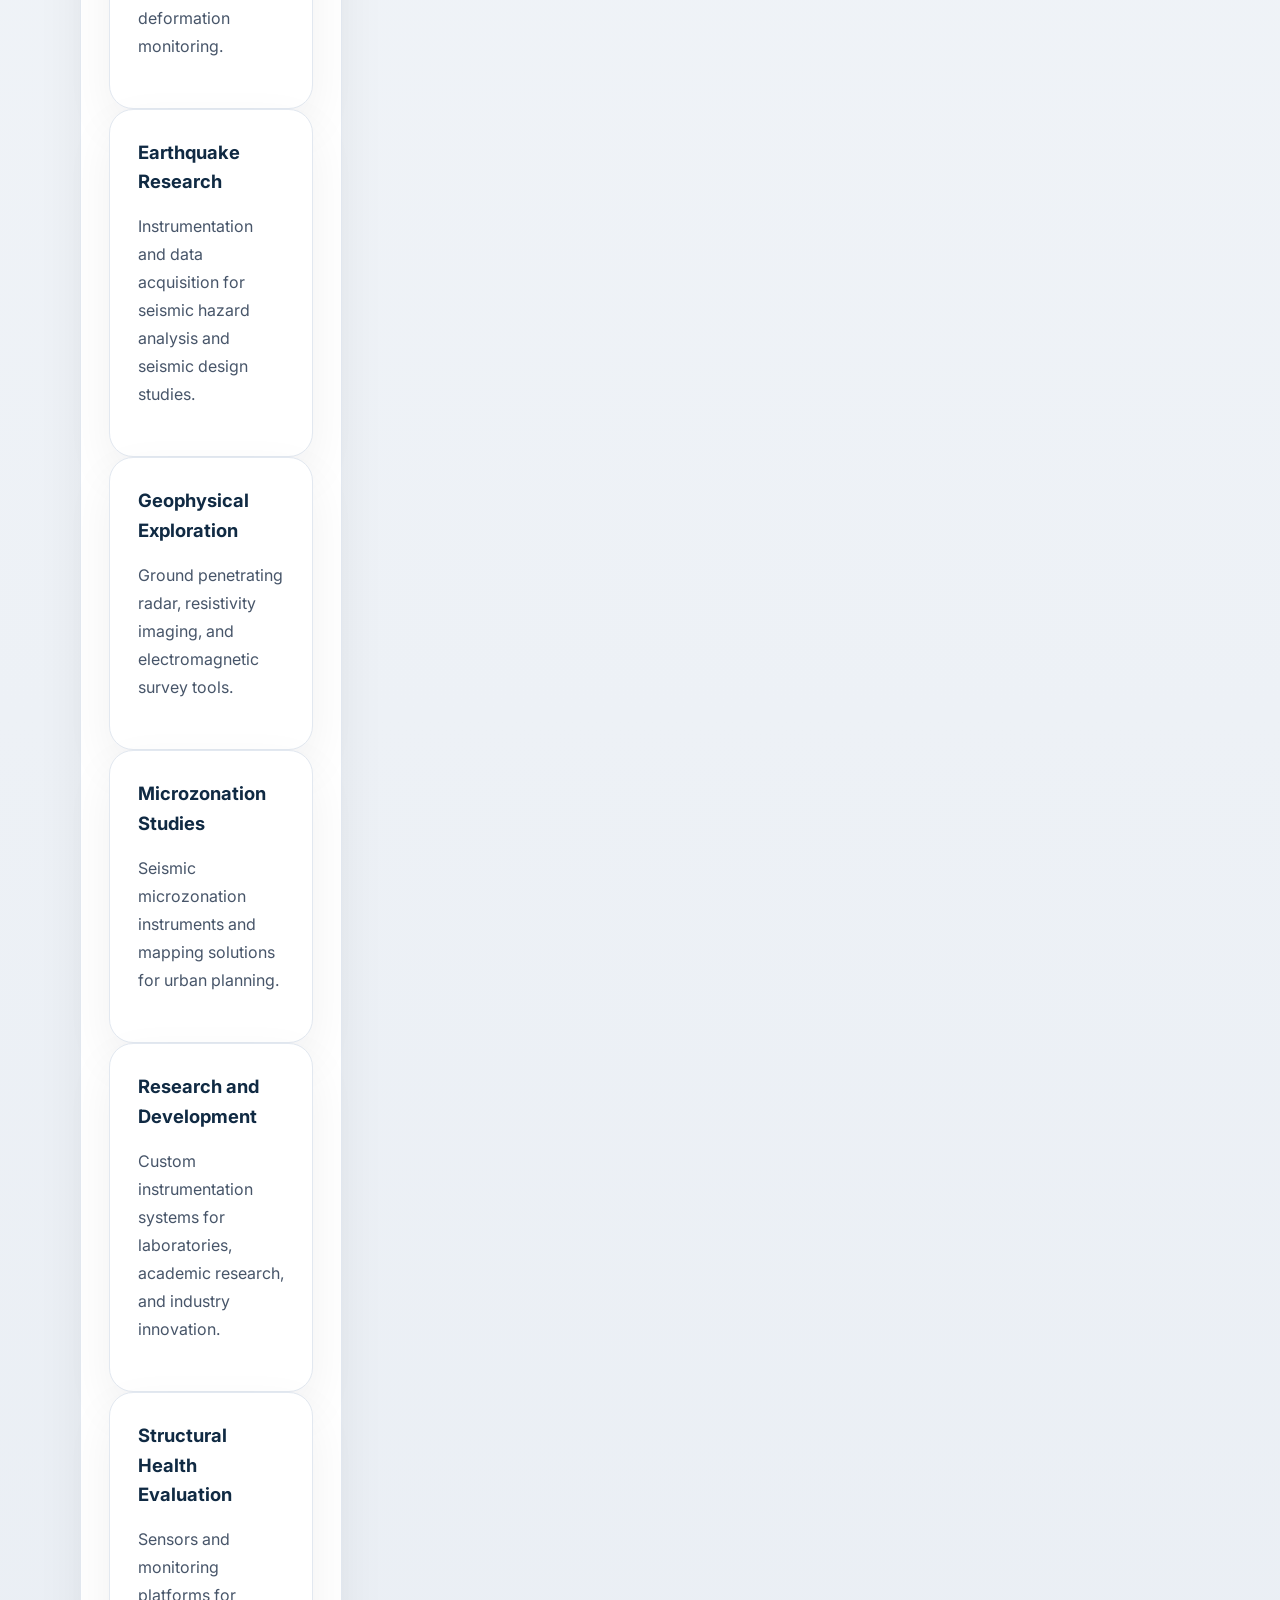
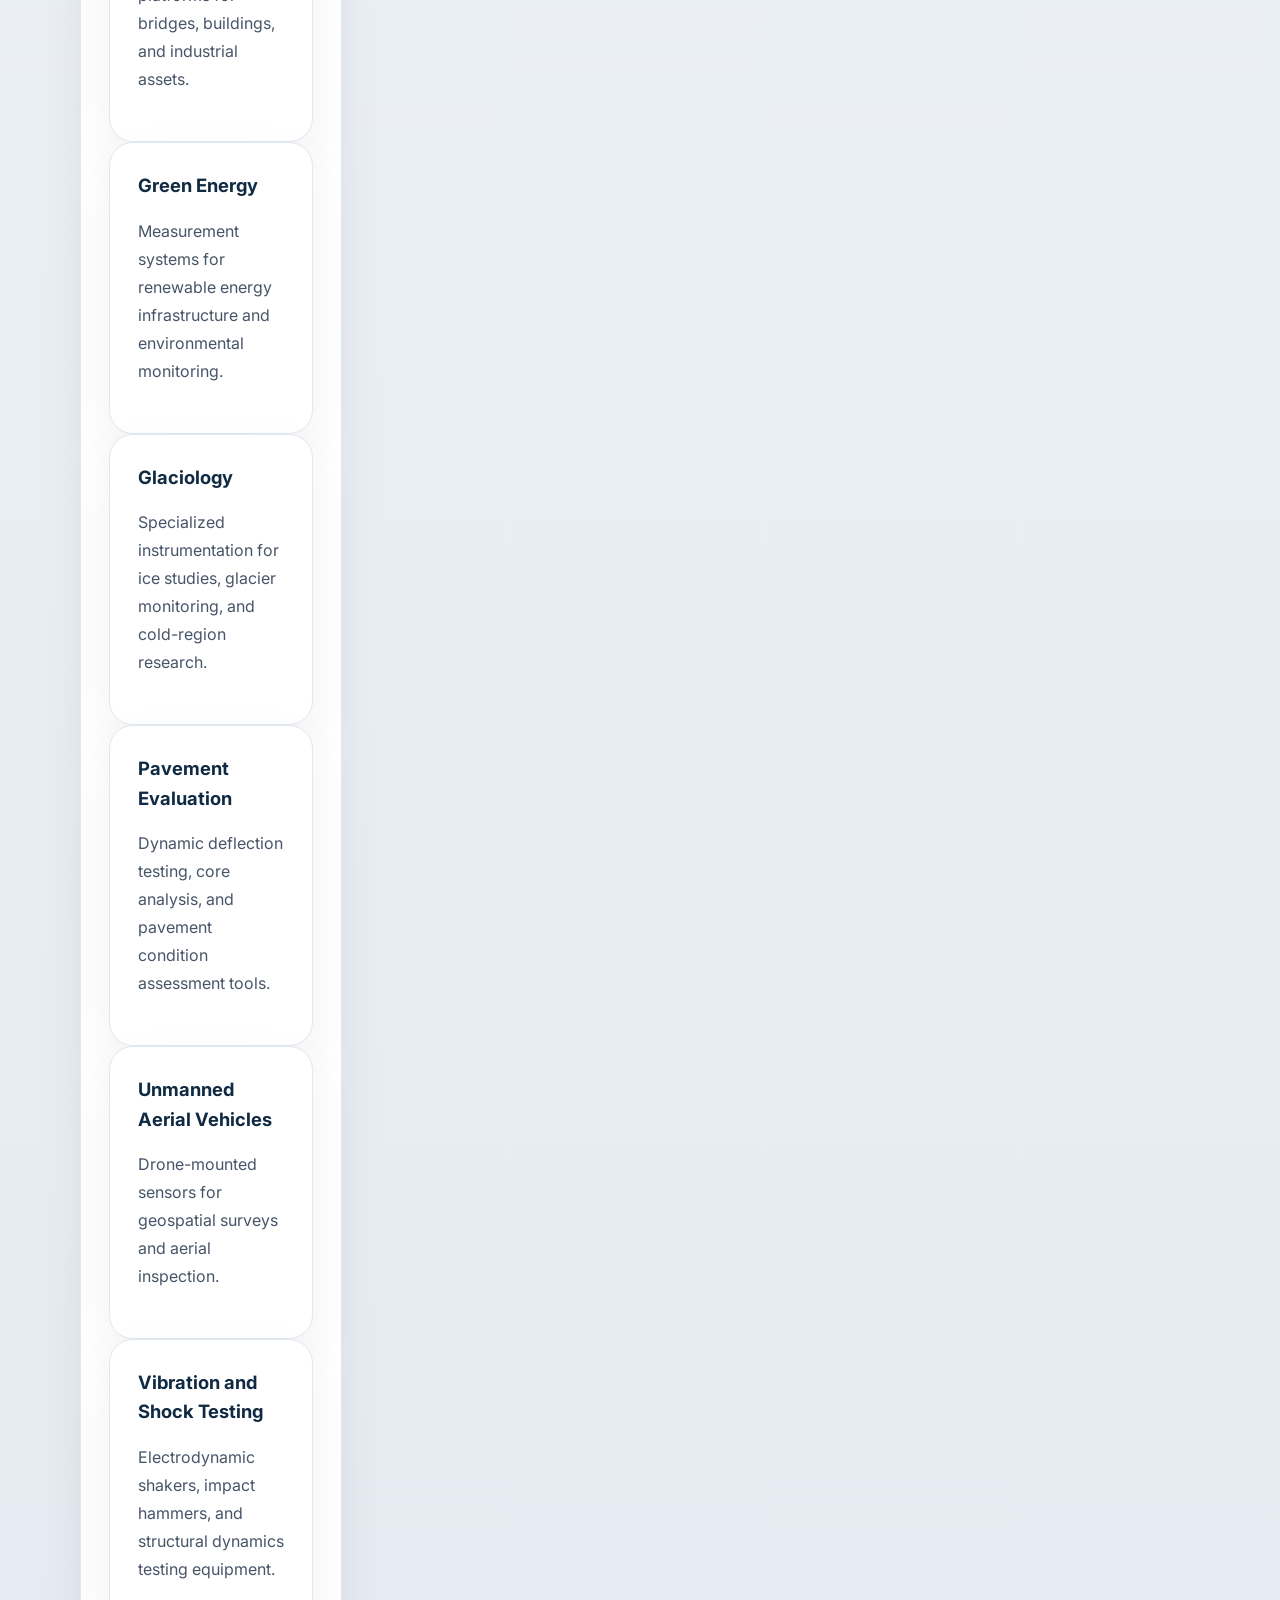
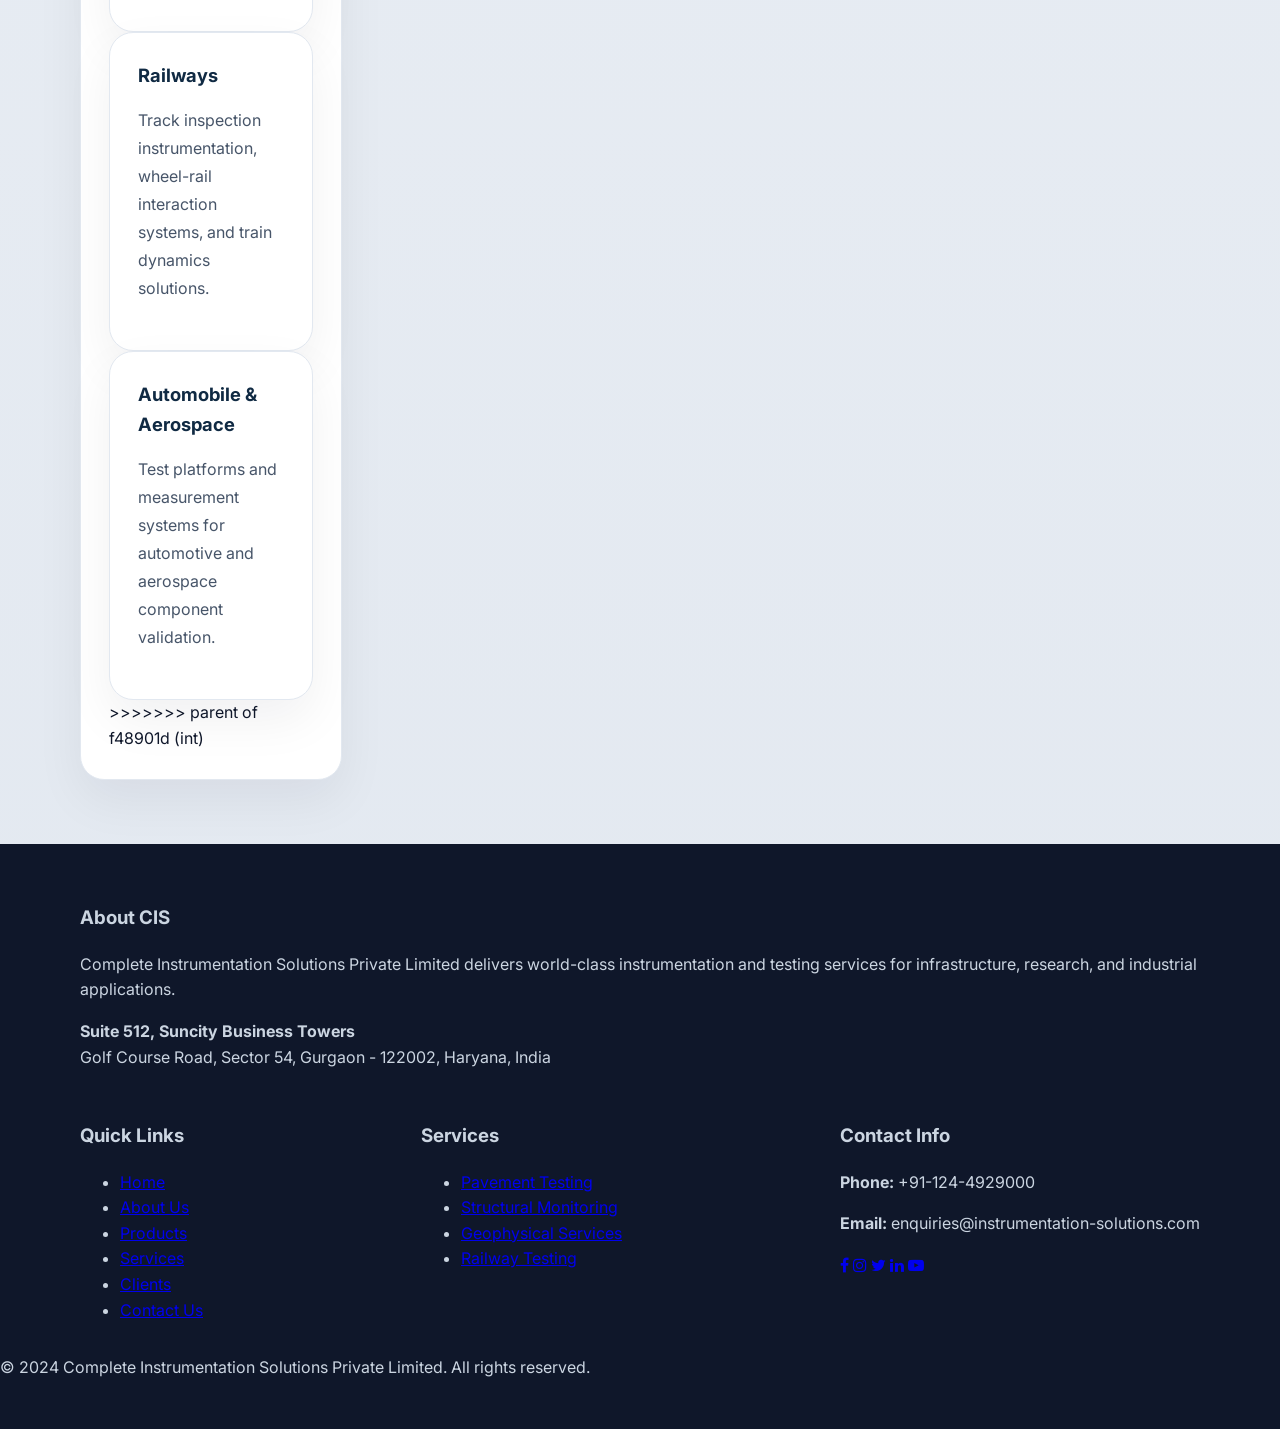
<file: product.html>
<!DOCTYPE html>
<html lang="en">
<head>
  <meta charset="UTF-8" />
  <meta name="viewport" content="width=device-width, initial-scale=1.0" />
  <title>Products | CIS</title>
  <meta name="description" content="Explore CIS product categories, including materials testing, geophysics, structural health, and industrial instrumentation." />
  <link rel="preconnect" href="https://fonts.googleapis.com" />
  <link rel="preconnect" href="https://fonts.gstatic.com" crossorigin />
  <link href="https://fonts.googleapis.com/css2?family=Inter:wght@400;500;600;700;800&display=swap" rel="stylesheet" />
  <link rel="stylesheet" href="styles.css" />
  <link rel="stylesheet" href="https://cdnjs.cloudflare.com/ajax/libs/font-awesome/4.7.0/css/font-awesome.min.css" />
</head>
<body>
  <div class="top-bar">
    <div class="container top-bar-inner">
      <div class="top-bar-text">enquiries@instrumentation-solutions.com</div>
      <div class="top-bar-social">
        <a href="https://www.facebook.com/cispl2013" target="_blank" rel="noreferrer"><i class="fa fa-facebook"></i></a>
        <a href="https://instagram.com/cispl11?utm_medium=copy_link" target="_blank" rel="noreferrer"><i class="fa fa-instagram"></i></a>
        <a href="https://mobile.twitter.com/cis_pvt" target="_blank" rel="noreferrer"><i class="fa fa-twitter"></i></a>
        <a href="https://www.linkedin.com/company/27544661/admin/" target="_blank" rel="noreferrer"><i class="fa fa-linkedin"></i></a>
        <a href="https://www.youtube.com/channel/UCfe8lwUfN0RDrN5PX_B1A0w" target="_blank" rel="noreferrer"><i class="fa fa-youtube-play"></i></a>
      </div>
    </div>
  </div>
  <header class="site-header">
    <div class="container header-inner">
      <a class="brand" href="index.html"><img src="assets/logo.png" alt="CIS logo" /></a>
      <button class="menu-toggle" aria-label="Toggle navigation"><span></span><span></span><span></span></button>
      <nav class="site-nav">
        <ul>
          <li><a href="index.html">Home</a></li>
          <li><a href="about.html">About Us</a></li>
          <li><a href="product.html">Products</a></li>
          <li><a href="service.html">Services</a></li>
          <li><a href="brochures.html">Brochures</a></li>
          <li><a href="newsletters.html">Newsletters</a></li>
          <li><a href="attended.html">Attended</a></li>
          <li><a href="video.html">Videos</a></li>
          <li><a href="clients.html">Clients</a></li>
          <li><a href="contact.html">Contact Us</a></li>
        </ul>
      </nav>
    </div>
  </header>
  <main>
    <section class="section page-hero">
      <div class="container">
        <div class="page-banner">
          <p class="eyebrow">Our Products</p>
          <h2>Instrumentation systems for testing, monitoring, and research.</h2>
          <p>Browse product categories for materials testing, geophysics, structural health evaluation, and industry-grade test systems.</p>
        </div>
      </div>
    </section>
    <section class="section">
      <div class="container">
        <div class="section-heading">
          <p class="eyebrow">Featured Solutions</p>
          <h2>High-performance products for engineering and research applications.</h2>
        </div>
        <div class="card-grid product-grid">
<<<<<<< HEAD
          <article class="card">
            <img src="assets/product1.png" alt="Materials Testing instrumentation" />
            <h3>Materials Testing</h3>
            <p>Universal testing machines, compression systems, and materials characterization equipment.</p>
          </article>
          <article class="card">
            <img src="assets/product2.png" alt="Geodynamic Studies" />
            <h3>Geodynamic Studies</h3>
            <p>Instrumentation for soil movement, strain measurement, and deformation monitoring.</p>
          </article>
          <article class="card">
            <img src="assets/product3.jpg" alt="Earthquake Research" />
            <h3>Earthquake Research</h3>
            <p>Instrumentation and data acquisition for seismic hazard analysis and seismic design studies.</p>
          </article>
          <article class="card">
            <img src="assets/product4.jpg" alt="Geophysical Exploration" />
            <h3>Geophysical Exploration</h3>
            <p>Ground penetrating radar, resistivity imaging, and electromagnetic survey tools.</p>
          </article>
          <article class="card">
            <img src="assets/product5.jpg" alt="Microzonation Studies" />
            <h3>Microzonation Studies</h3>
            <p>Seismic microzonation instruments and mapping solutions for urban planning.</p>
          </article>
          <article class="card">
            <img src="assets/product6.jpg" alt="Research and Development" />
            <h3>Research and Development</h3>
            <p>Custom instrumentation systems for laboratories, academic research, and industry innovation.</p>
          </article>
          <article class="card">
            <img src="assets/product7.png" alt="Structural Health Evaluation" />
            <h3>Structural Health Evaluation</h3>
            <p>Sensors and monitoring platforms for bridges, buildings, and industrial assets.</p>
          </article>
          <article class="card">
            <img src="assets/product8.png" alt="Green Energy" />
            <h3>Green Energy</h3>
            <p>Measurement systems for renewable energy infrastructure and environmental monitoring.</p>
          </article>
          <article class="card">
            <img src="assets/product9.jpg" alt="Glaciology" />
            <h3>Glaciology</h3>
            <p>Specialized instrumentation for ice studies, glacier monitoring, and cold-region research.</p>
          </article>
          <article class="card">
            <img src="assets/product11.png" alt="Unmanned Aerial Vehicles" />
            <h3>Unmanned Aerial Vehicles</h3>
            <p>Drone-mounted sensors for geospatial surveys and aerial inspection.</p>
          </article>
          <article class="card">
            <img src="assets/product1.png" alt="Vibration and Shock Testing" />
            <h3>Vibration and Shock Testing</h3>
            <p>Electrodynamic shakers, impact hammers, and structural dynamics testing equipment.</p>
          </article>
          <article class="card">
            <img src="assets/product10.jpg" alt="Railways" />
            <h3>Railways</h3>
            <p>Track inspection instrumentation, wheel-rail interaction systems, and train dynamics solutions.</p>
=======
          <article class="card"><h3>Materials Testing</h3><p>Universal testing machines, compression systems, and materials characterization equipment.</p></article>
          <article class="card"><h3>Geodynamic Studies</h3><p>Instrumentation for soil movement, strain measurement, and deformation monitoring.</p></article>
          <article class="card"><h3>Earthquake Research</h3><p>Instrumentation and data acquisition for seismic hazard analysis and seismic design studies.</p></article>
          <article class="card"><h3>Geophysical Exploration</h3><p>Ground penetrating radar, resistivity imaging, and electromagnetic survey tools.</p></article>
          <article class="card"><h3>Microzonation Studies</h3><p>Seismic microzonation instruments and mapping solutions for urban planning.</p></article>
          <article class="card"><h3>Research and Development</h3><p>Custom instrumentation systems for laboratories, academic research, and industry innovation.</p></article>
          <article class="card"><h3>Structural Health Evaluation</h3><p>Sensors and monitoring platforms for bridges, buildings, and industrial assets.</p></article>
          <article class="card"><h3>Green Energy</h3><p>Measurement systems for renewable energy infrastructure and environmental monitoring.</p></article>
          <article class="card"><h3>Glaciology</h3><p>Specialized instrumentation for ice studies, glacier monitoring, and cold-region research.</p></article>
          <article class="card"><h3>Pavement Evaluation</h3><p>Dynamic deflection testing, core analysis, and pavement condition assessment tools.</p></article>
          <article class="card"><h3>Unmanned Aerial Vehicles</h3><p>Drone-mounted sensors for geospatial surveys and aerial inspection.</p></article>
          <article class="card"><h3>Vibration and Shock Testing</h3><p>Electrodynamic shakers, impact hammers, and structural dynamics testing equipment.</p></article>
          <article class="card"><h3>Railways</h3><p>Track inspection instrumentation, wheel-rail interaction systems, and train dynamics solutions.</p></article>
          <article class="card"><h3>Automobile & Aerospace</h3><p>Test platforms and measurement systems for automotive and aerospace component validation.</p></article>
>>>>>>> parent of f48901d (int)
        </div>
      </div>
    </section>
  </main>
  <footer class="site-footer">
    <div class="container footer-inner">
      <div class="footer-section">
        <h3>About CIS</h3>
        <p>Complete Instrumentation Solutions Private Limited delivers world-class instrumentation and testing services for infrastructure, research, and industrial applications.</p>
        <p><strong>Suite 512, Suncity Business Towers</strong><br>Golf Course Road, Sector 54, Gurgaon - 122002, Haryana, India</p>
      </div>
      <div class="footer-section">
        <h3>Quick Links</h3>
        <ul>
          <li><a href="index.html">Home</a></li>
          <li><a href="about.html">About Us</a></li>
          <li><a href="product.html">Products</a></li>
          <li><a href="service.html">Services</a></li>
          <li><a href="clients.html">Clients</a></li>
          <li><a href="contact.html">Contact Us</a></li>
        </ul>
      </div>
      <div class="footer-section">
        <h3>Services</h3>
        <ul>
          <li><a href="service.html#pavement">Pavement Testing</a></li>
          <li><a href="service.html#monitoring">Structural Monitoring</a></li>
          <li><a href="service.html#geophysical">Geophysical Services</a></li>
          <li><a href="service.html#railway">Railway Testing</a></li>
        </ul>
      </div>
      <div class="footer-section">
        <h3>Contact Info</h3>
        <p><strong>Phone:</strong> +91-124-4929000</p>
        <p><strong>Email:</strong> enquiries@instrumentation-solutions.com</p>
        <div class="footer-social">
          <a href="https://www.facebook.com/cispl2013" target="_blank" rel="noreferrer" title="Facebook"><i class="fa fa-facebook"></i></a>
          <a href="https://instagram.com/cispl11" target="_blank" rel="noreferrer" title="Instagram"><i class="fa fa-instagram"></i></a>
          <a href="https://mobile.twitter.com/cis_pvt" target="_blank" rel="noreferrer" title="Twitter"><i class="fa fa-twitter"></i></a>
          <a href="https://www.linkedin.com/company/27544661" target="_blank" rel="noreferrer" title="LinkedIn"><i class="fa fa-linkedin"></i></a>
          <a href="https://www.youtube.com/channel/UCfe8lwUfN0RDrN5PX_B1A0w" target="_blank" rel="noreferrer" title="YouTube"><i class="fa fa-youtube-play"></i></a>
        </div>
      </div>
    </div>
    <div class="footer-bottom">
      <p>&copy; 2024 Complete Instrumentation Solutions Private Limited. All rights reserved.</p>
    </div>
  </footer>
  <script defer src="script.js"></script>
</body>
</html>
</file>
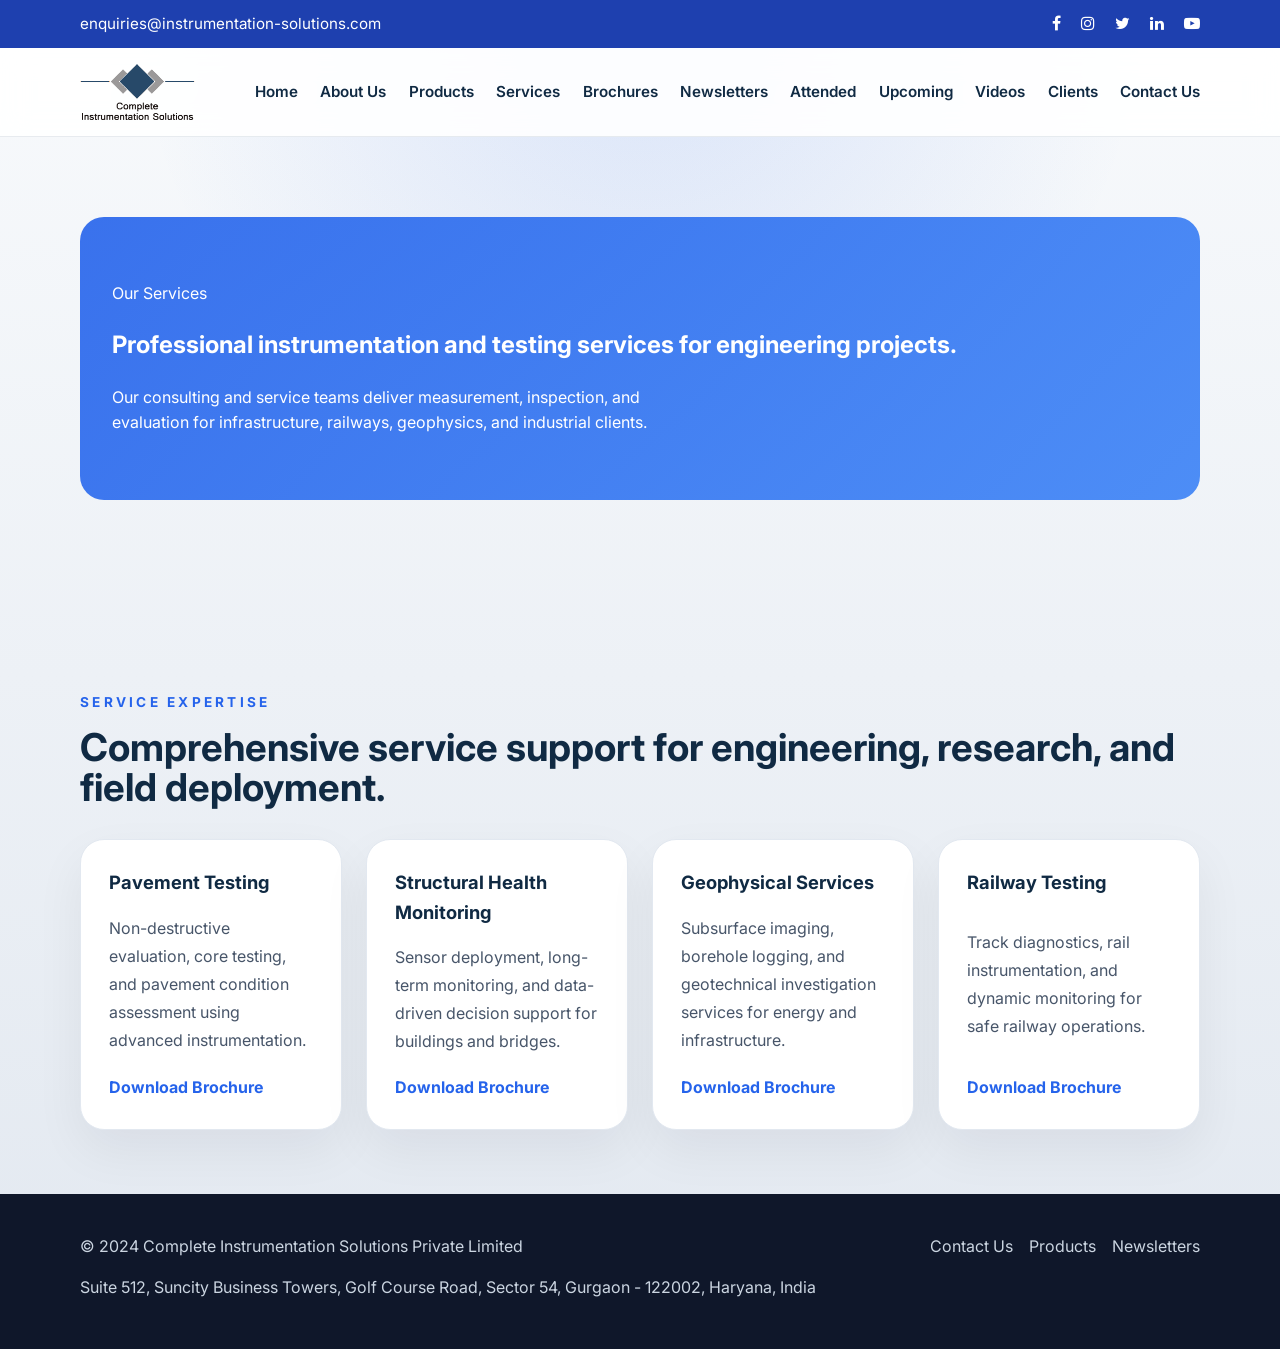
<file: service.html>
<!DOCTYPE html>
<html lang="en">
<head>
  <meta charset="UTF-8" />
  <meta name="viewport" content="width=device-width, initial-scale=1.0" />
  <title>Services | CIS</title>
  <meta name="description" content="Explore CIS technical services including pavement testing, structural health monitoring, geophysical surveys, and railway testing services." />
  <link rel="preconnect" href="https://fonts.googleapis.com" />
  <link rel="preconnect" href="https://fonts.gstatic.com" crossorigin />
  <link href="https://fonts.googleapis.com/css2?family=Inter:wght@400;500;600;700;800&display=swap" rel="stylesheet" />
  <link rel="stylesheet" href="styles.css" />
  <link rel="stylesheet" href="https://cdnjs.cloudflare.com/ajax/libs/font-awesome/4.7.0/css/font-awesome.min.css" />
</head>
<body>
  <div class="top-bar">
    <div class="container top-bar-inner">
      <div class="top-bar-text">enquiries@instrumentation-solutions.com</div>
      <div class="top-bar-social">
        <a href="https://www.facebook.com/cispl2013" target="_blank" rel="noreferrer"><i class="fa fa-facebook"></i></a>
        <a href="https://instagram.com/cispl11?utm_medium=copy_link" target="_blank" rel="noreferrer"><i class="fa fa-instagram"></i></a>
        <a href="https://mobile.twitter.com/cis_pvt" target="_blank" rel="noreferrer"><i class="fa fa-twitter"></i></a>
        <a href="https://www.linkedin.com/company/27544661/admin/" target="_blank" rel="noreferrer"><i class="fa fa-linkedin"></i></a>
        <a href="https://www.youtube.com/channel/UCfe8lwUfN0RDrN5PX_B1A0w" target="_blank" rel="noreferrer"><i class="fa fa-youtube-play"></i></a>
      </div>
    </div>
  </div>
  <header class="site-header">
    <div class="container header-inner">
      <a class="brand" href="index.html"><img src="assets/logo.png" alt="CIS logo" /></a>
      <button class="menu-toggle" aria-label="Toggle navigation"><span></span><span></span><span></span></button>
      <nav class="site-nav">
        <ul>
          <li><a href="index.html">Home</a></li>
          <li><a href="about.html">About Us</a></li>
          <li><a href="product.html">Products</a></li>
          <li><a href="service.html">Services</a></li>
          <li><a href="brochures.html">Brochures</a></li>
          <li><a href="newsletters.html">Newsletters</a></li>
          <li><a href="attended.html">Attended</a></li>
          <li><a href="upcoming.html">Upcoming</a></li>
          <li><a href="video.html">Videos</a></li>
          <li><a href="clients.html">Clients</a></li>
          <li><a href="contact.html">Contact Us</a></li>
        </ul>
      </nav>
    </div>
  </header>
  <main>
    <section class="section page-hero">
      <div class="container">
        <div class="page-banner">
          <p class="eyebrow">Our Services</p>
          <h2>Professional instrumentation and testing services for engineering projects.</h2>
          <p>Our consulting and service teams deliver measurement, inspection, and evaluation for infrastructure, railways, geophysics, and industrial clients.</p>
        </div>
      </div>
    </section>
    <section class="section">
      <div class="container">
        <div class="section-heading">
          <p class="eyebrow">Service Expertise</p>
          <h2>Comprehensive service support for engineering, research, and field deployment.</h2>
        </div>
        <div class="card-grid">
          <article class="card">
            <h3>Pavement Testing</h3>
            <p>Non-destructive evaluation, core testing, and pavement condition assessment using advanced instrumentation.</p>
            <a class="card-link" href="brochures.html">Download Brochure</a>
          </article>
          <article class="card">
            <h3>Structural Health Monitoring</h3>
            <p>Sensor deployment, long-term monitoring, and data-driven decision support for buildings and bridges.</p>
            <a class="card-link" href="brochures.html">Download Brochure</a>
          </article>
          <article class="card">
            <h3>Geophysical Services</h3>
            <p>Subsurface imaging, borehole logging, and geotechnical investigation services for energy and infrastructure.</p>
            <a class="card-link" href="brochures.html">Download Brochure</a>
          </article>
          <article class="card">
            <h3>Railway Testing</h3>
            <p>Track diagnostics, rail instrumentation, and dynamic monitoring for safe railway operations.</p>
            <a class="card-link" href="brochures.html">Download Brochure</a>
          </article>
        </div>
      </div>
    </section>
  </main>
  <footer class="site-footer">
    <div class="container footer-inner">
      <div>
© 2024 Complete Instrumentation Solutions Private Limited
        <p>Suite 512, Suncity Business Towers, Golf Course Road, Sector 54, Gurgaon - 122002, Haryana, India</p>
      </div>
      <div class="footer-links">
        <a href="contact.html">Contact Us</a>
        <a href="product.html">Products</a>
        <a href="newsletters.html">Newsletters</a>
      </div>
    </div>
  </footer>
  <script defer src="script.js"></script>
</body>
</html>
</file>
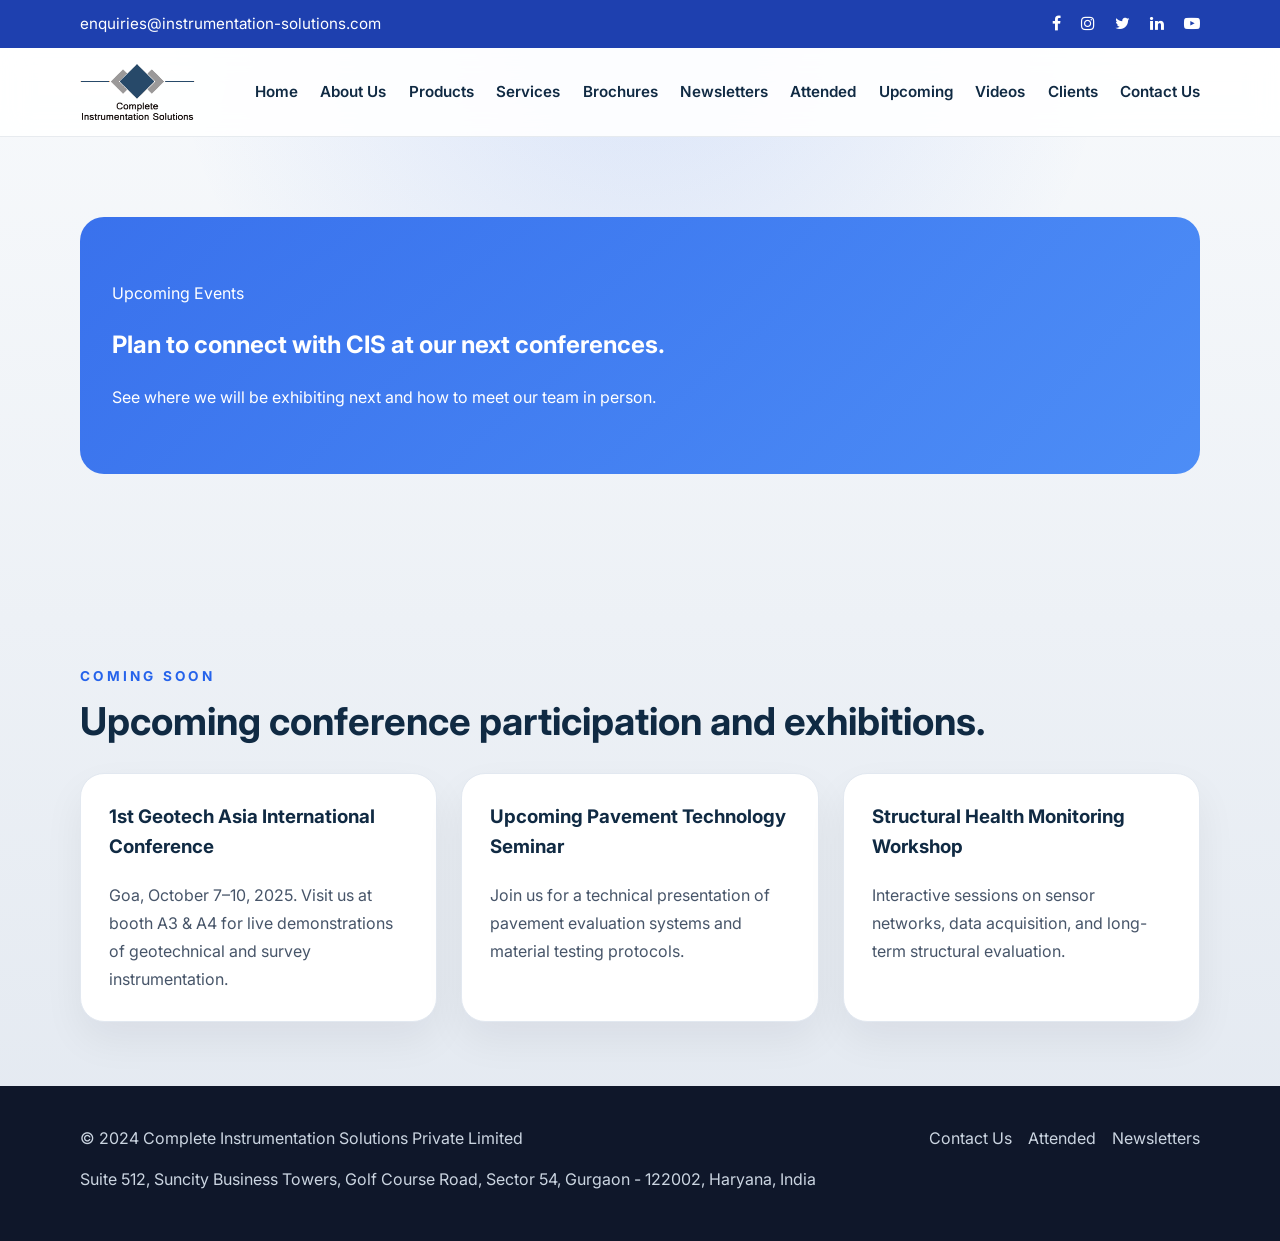
<file: upcoming.html>
<!DOCTYPE html>
<html lang="en">
<head>
  <meta charset="UTF-8" />
  <meta name="viewport" content="width=device-width, initial-scale=1.0" />
  <title>Upcoming Events | CIS</title>
  <meta name="description" content="Learn about upcoming CIS events and conference participation for instrumentation and geotechnical technology." />
  <link rel="preconnect" href="https://fonts.googleapis.com" />
  <link rel="preconnect" href="https://fonts.gstatic.com" crossorigin />
  <link href="https://fonts.googleapis.com/css2?family=Inter:wght@400;500;600;700;800&display=swap" rel="stylesheet" />
  <link rel="stylesheet" href="styles.css" />
  <link rel="stylesheet" href="https://cdnjs.cloudflare.com/ajax/libs/font-awesome/4.7.0/css/font-awesome.min.css" />
</head>
<body>
  <div class="top-bar">
    <div class="container top-bar-inner">
      <div class="top-bar-text">enquiries@instrumentation-solutions.com</div>
      <div class="top-bar-social">
        <a href="https://www.facebook.com/cispl2013" target="_blank" rel="noreferrer"><i class="fa fa-facebook"></i></a>
        <a href="https://instagram.com/cispl11?utm_medium=copy_link" target="_blank" rel="noreferrer"><i class="fa fa-instagram"></i></a>
        <a href="https://mobile.twitter.com/cis_pvt" target="_blank" rel="noreferrer"><i class="fa fa-twitter"></i></a>
        <a href="https://www.linkedin.com/company/27544661/admin/" target="_blank" rel="noreferrer"><i class="fa fa-linkedin"></i></a>
        <a href="https://www.youtube.com/channel/UCfe8lwUfN0RDrN5PX_B1A0w" target="_blank" rel="noreferrer"><i class="fa fa-youtube-play"></i></a>
      </div>
    </div>
  </div>
  <header class="site-header">
    <div class="container header-inner">
      <a class="brand" href="index.html"><img src="assets/logo.png" alt="CIS logo" /></a>
      <button class="menu-toggle" aria-label="Toggle navigation"><span></span><span></span><span></span></button>
      <nav class="site-nav">
        <ul>
          <li><a href="index.html">Home</a></li>
          <li><a href="about.html">About Us</a></li>
          <li><a href="product.html">Products</a></li>
          <li><a href="service.html">Services</a></li>
          <li><a href="brochures.html">Brochures</a></li>
          <li><a href="newsletters.html">Newsletters</a></li>
          <li><a href="attended.html">Attended</a></li>
          <li><a href="upcoming.html">Upcoming</a></li>
          <li><a href="video.html">Videos</a></li>
          <li><a href="clients.html">Clients</a></li>
          <li><a href="contact.html">Contact Us</a></li>
        </ul>
      </nav>
    </div>
  </header>
  <main>
    <section class="section page-hero">
      <div class="container">
        <div class="page-banner">
          <p class="eyebrow">Upcoming Events</p>
          <h2>Plan to connect with CIS at our next conferences.</h2>
          <p>See where we will be exhibiting next and how to meet our team in person.</p>
        </div>
      </div>
    </section>
    <section class="section">
      <div class="container">
        <div class="section-heading">
          <p class="eyebrow">Coming Soon</p>
          <h2>Upcoming conference participation and exhibitions.</h2>
        </div>
        <div class="detail-grid">
          <article class="detail-card"><h3>1st Geotech Asia International Conference</h3><p>Goa, October 7–10, 2025. Visit us at booth A3 &amp; A4 for live demonstrations of geotechnical and survey instrumentation.</p></article>
          <article class="detail-card"><h3>Upcoming Pavement Technology Seminar</h3><p>Join us for a technical presentation of pavement evaluation systems and material testing protocols.</p></article>
          <article class="detail-card"><h3>Structural Health Monitoring Workshop</h3><p>Interactive sessions on sensor networks, data acquisition, and long-term structural evaluation.</p></article>
        </div>
      </div>
    </section>
  </main>
  <footer class="site-footer">
    <div class="container footer-inner">
      <div>
© 2024 Complete Instrumentation Solutions Private Limited
        <p>Suite 512, Suncity Business Towers, Golf Course Road, Sector 54, Gurgaon - 122002, Haryana, India</p>
      </div>
      <div class="footer-links">
        <a href="contact.html">Contact Us</a>
        <a href="attended.html">Attended</a>
        <a href="newsletters.html">Newsletters</a>
      </div>
    </div>
  </footer>
  <script defer src="script.js"></script>
</body>
</html>
</file>
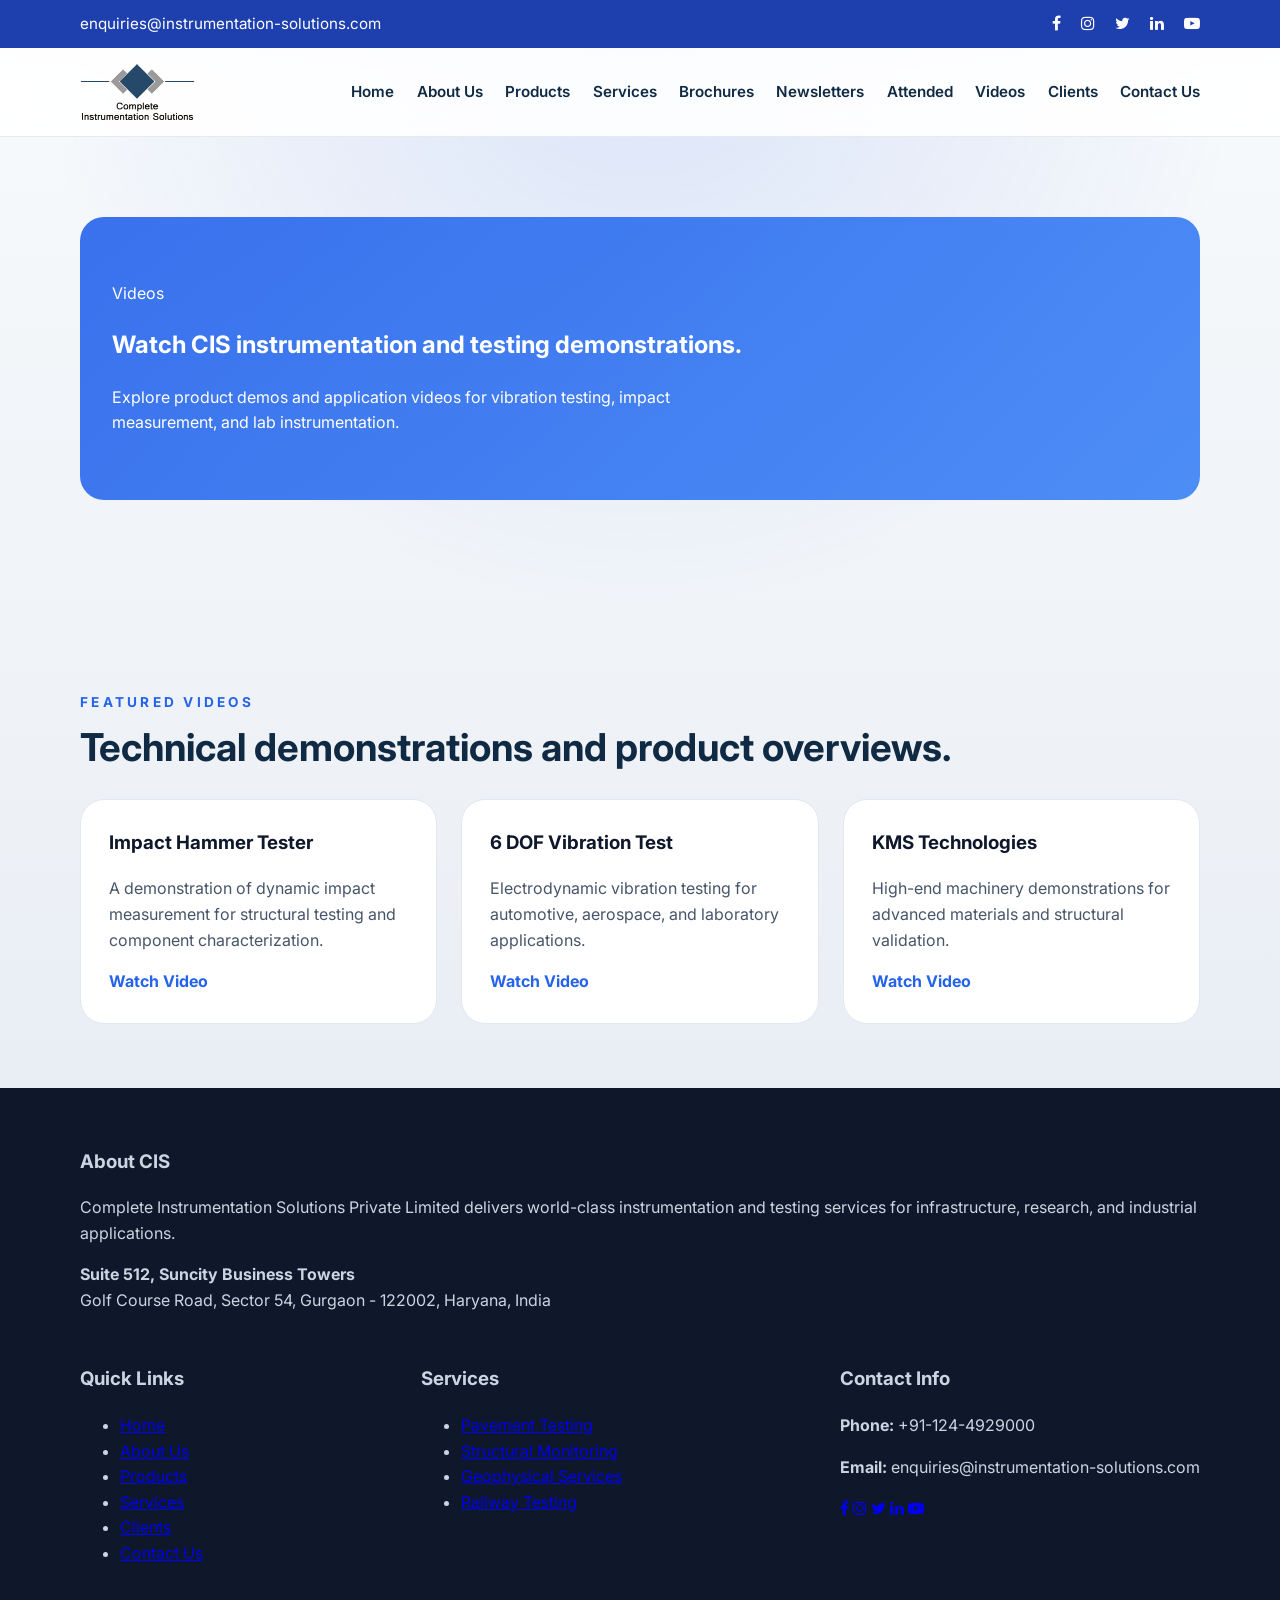
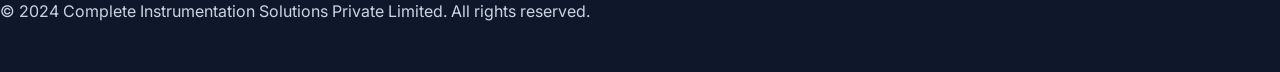
<file: video.html>
<!DOCTYPE html>
<html lang="en">
<head>
  <meta charset="UTF-8" />
  <meta name="viewport" content="width=device-width, initial-scale=1.0" />
  <title>Videos | CIS</title>
  <meta name="description" content="Watch CIS product videos and demonstrations for testing, vibration, and industrial instrumentation." />
  <link rel="preconnect" href="https://fonts.googleapis.com" />
  <link rel="preconnect" href="https://fonts.gstatic.com" crossorigin />
  <link href="https://fonts.googleapis.com/css2?family=Inter:wght@400;500;600;700;800&display=swap" rel="stylesheet" />
  <link rel="stylesheet" href="styles.css" />
  <link rel="stylesheet" href="https://cdnjs.cloudflare.com/ajax/libs/font-awesome/4.7.0/css/font-awesome.min.css" />
</head>
<body>
  <div class="top-bar">
    <div class="container top-bar-inner">
      <div class="top-bar-text">enquiries@instrumentation-solutions.com</div>
      <div class="top-bar-social">
        <a href="https://www.facebook.com/cispl2013" target="_blank" rel="noreferrer"><i class="fa fa-facebook"></i></a>
        <a href="https://instagram.com/cispl11?utm_medium=copy_link" target="_blank" rel="noreferrer"><i class="fa fa-instagram"></i></a>
        <a href="https://mobile.twitter.com/cis_pvt" target="_blank" rel="noreferrer"><i class="fa fa-twitter"></i></a>
        <a href="https://www.linkedin.com/company/27544661/admin/" target="_blank" rel="noreferrer"><i class="fa fa-linkedin"></i></a>
        <a href="https://www.youtube.com/channel/UCfe8lwUfN0RDrN5PX_B1A0w" target="_blank" rel="noreferrer"><i class="fa fa-youtube-play"></i></a>
      </div>
    </div>
  </div>
  <header class="site-header">
    <div class="container header-inner">
      <a class="brand" href="index.html"><img src="assets/logo.png" alt="CIS logo" /></a>
      <button class="menu-toggle" aria-label="Toggle navigation"><span></span><span></span><span></span></button>
      <nav class="site-nav">
        <ul>
          <li><a href="index.html">Home</a></li>
          <li><a href="about.html">About Us</a></li>
          <li><a href="product.html">Products</a></li>
          <li><a href="service.html">Services</a></li>
          <li><a href="brochures.html">Brochures</a></li>
          <li><a href="newsletters.html">Newsletters</a></li>
          <li><a href="attended.html">Attended</a></li>
          <li><a href="video.html">Videos</a></li>
          <li><a href="clients.html">Clients</a></li>
          <li><a href="contact.html">Contact Us</a></li>
        </ul>
      </nav>
    </div>
  </header>
  <main>
    <section class="section page-hero">
      <div class="container">
        <div class="page-banner">
          <p class="eyebrow">Videos</p>
          <h2>Watch CIS instrumentation and testing demonstrations.</h2>
          <p>Explore product demos and application videos for vibration testing, impact measurement, and lab instrumentation.</p>
        </div>
      </div>
    </section>
    <section class="section">
      <div class="container">
        <div class="section-heading">
          <p class="eyebrow">Featured Videos</p>
          <h2>Technical demonstrations and product overviews.</h2>
        </div>
        <div class="video-cards">
          <article class="video-card"><h3>Impact Hammer Tester</h3><p>A demonstration of dynamic impact measurement for structural testing and component characterization.</p><a class="card-link" href="http://www.instrumentation-solutions.com/media/video/424975036_551757665_2.mp4" target="_blank" rel="noreferrer">Watch Video</a></article>
          <article class="video-card"><h3>6 DOF Vibration Test</h3><p>Electrodynamic vibration testing for automotive, aerospace, and laboratory applications.</p><a class="card-link" href="http://www.instrumentation-solutions.com/media/video/588620800_296846591_3%20(1).mp4" target="_blank" rel="noreferrer">Watch Video</a></article>
          <article class="video-card"><h3>KMS Technologies</h3><p>High-end machinery demonstrations for advanced materials and structural validation.</p><a class="card-link" href="http://www.instrumentation-solutions.com/media/video/521576211_512494503_KMS%20Technologies%20LEMI%20424%20HD.mp4" target="_blank" rel="noreferrer">Watch Video</a></article>
        </div>
      </div>
    </section>
  </main>
  <footer class="site-footer">
    <div class="container footer-inner">
      <div class="footer-section">
        <h3>About CIS</h3>
        <p>Complete Instrumentation Solutions Private Limited delivers world-class instrumentation and testing services for infrastructure, research, and industrial applications.</p>
        <p><strong>Suite 512, Suncity Business Towers</strong><br>Golf Course Road, Sector 54, Gurgaon - 122002, Haryana, India</p>
      </div>
      <div class="footer-section">
        <h3>Quick Links</h3>
        <ul>
          <li><a href="index.html">Home</a></li>
          <li><a href="about.html">About Us</a></li>
          <li><a href="product.html">Products</a></li>
          <li><a href="service.html">Services</a></li>
          <li><a href="clients.html">Clients</a></li>
          <li><a href="contact.html">Contact Us</a></li>
        </ul>
      </div>
      <div class="footer-section">
        <h3>Services</h3>
        <ul>
          <li><a href="service.html#pavement">Pavement Testing</a></li>
          <li><a href="service.html#monitoring">Structural Monitoring</a></li>
          <li><a href="service.html#geophysical">Geophysical Services</a></li>
          <li><a href="service.html#railway">Railway Testing</a></li>
        </ul>
      </div>
      <div class="footer-section">
        <h3>Contact Info</h3>
        <p><strong>Phone:</strong> +91-124-4929000</p>
        <p><strong>Email:</strong> enquiries@instrumentation-solutions.com</p>
        <div class="footer-social">
          <a href="https://www.facebook.com/cispl2013" target="_blank" rel="noreferrer" title="Facebook"><i class="fa fa-facebook"></i></a>
          <a href="https://instagram.com/cispl11" target="_blank" rel="noreferrer" title="Instagram"><i class="fa fa-instagram"></i></a>
          <a href="https://mobile.twitter.com/cis_pvt" target="_blank" rel="noreferrer" title="Twitter"><i class="fa fa-twitter"></i></a>
          <a href="https://www.linkedin.com/company/27544661" target="_blank" rel="noreferrer" title="LinkedIn"><i class="fa fa-linkedin"></i></a>
          <a href="https://www.youtube.com/channel/UCfe8lwUfN0RDrN5PX_B1A0w" target="_blank" rel="noreferrer" title="YouTube"><i class="fa fa-youtube-play"></i></a>
        </div>
      </div>
    </div>
    <div class="footer-bottom">
      <p>&copy; 2024 Complete Instrumentation Solutions Private Limited. All rights reserved.</p>
    </div>
  </footer>
  <script defer src="script.js"></script>
</body>
</html>
</file>
<file: styles.css>
/* Global settings */
:root {
  color-scheme: light;
  font-family: 'Inter', system-ui, -apple-system, BlinkMacSystemFont, 'Segoe UI', sans-serif;
  font-size: 16px;
  line-height: 1.6;
  color: #0f172a;
  background: #f8fafc;
  --surface: #ffffff;
  --surface-soft: #f8fafc;
  --surface-strong: #e2e8f0;
  --text-muted: #475569;
  --primary: #2563eb;
  --primary-soft: #eff6ff;
  --border: #cbd5e1;
}

* {
  box-sizing: border-box;
}

html {
  scroll-behavior: smooth;
}

body {
  margin: 0;
  min-height: 100vh;
  background: radial-gradient(circle at top, rgba(37, 99, 235, 0.14), transparent 34%), linear-gradient(180deg, #f8fafc 0%, #e2e8f0 100%);
}

img {
  max-width: 100%;
  display: block;
}

button,
input,
textarea {
  font: inherit;
}

button {
  cursor: pointer;
}

.container {
  width: min(1120px, calc(100% - 2rem));
  margin: 0 auto;
}

/* Header and top bar */
.top-bar {
  background: #1e40af;
  color: #ffffff;
}

.top-bar-inner {
  display: flex;
  justify-content: space-between;
  align-items: center;
  gap: 1rem;
  padding: 0.7rem 0;
}

.top-bar-text {
  font-size: 0.95rem;
}

.top-bar-social a {
  color: #ffffff;
  margin-left: 1rem;
  font-size: 1rem;
}

.site-header {
  background: rgba(255, 255, 255, 0.9);
  backdrop-filter: blur(14px);
  position: sticky;
  top: 0;
  z-index: 20;
  border-bottom: 1px solid rgba(148, 163, 184, 0.22);
}

.header-inner {
  display: flex;
  align-items: center;
  justify-content: space-between;
  gap: 1rem;
  padding: 1rem 0;
}

.brand img {
  height: 56px;
}

.site-nav {
  display: flex;
  align-items: center;
}

.site-nav ul {
  display: flex;
  gap: 1.4rem;
  margin: 0;
  padding: 0;
  list-style: none;
}

.site-nav a {
  color: #102a43;
  text-decoration: none;
  font-weight: 600;
  font-size: 0.95rem;
}

.site-nav a:hover {
  color: #1d4ed8;
}

.menu-toggle {
  display: none;
  width: 2.4rem;
  height: 2rem;
  border: none;
  background: transparent;
  flex-direction: column;
  justify-content: space-between;
}

.menu-toggle span {
  display: block;
  width: 100%;
  height: 3px;
  background: #102a43;
  border-radius: 999px;
}

/* Hero */
.hero {
  position: relative;
  min-height: 90vh;
  display: grid;
  place-items: center;
  overflow: hidden;
}

.hero-image {
  position: absolute;
  inset: 0;
  background-image: url('assets/lea.png');
  background-size: cover;
  background-position: center;
  filter: brightness(0.42);
}

.hero::after {
  content: '';
  position: absolute;
  inset: 0;
  background: linear-gradient(180deg, rgba(15, 23, 42, 0.82), rgba(37, 99, 235, 0.38));
}

.hero-copy {
  position: relative;
  z-index: 1;
  color: #ffffff;
  max-width: 800px;
  padding: 5rem 0;
}

.hero-copy .eyebrow {
  text-transform: uppercase;
  letter-spacing: 0.25em;
  color: #93c5fd;
  font-size: 0.85rem;
  margin-bottom: 1rem;
  display: inline-block;
}

.hero-copy h1 {
  margin: 0;
  font-size: clamp(2.8rem, 5vw, 4.2rem);
  line-height: 1.03;
}

.hero-copy p {
  margin: 1.2rem 0 1.8rem;
  max-width: 46rem;
  color: #dbeafe;
  font-size: 1.05rem;
}

.hero-actions {
  display: flex;
  flex-wrap: wrap;
  gap: 1rem;
}

/* Sections */
.section {
  padding: 4rem 0;
}

.section-heading {
  margin-bottom: 2rem;
}

.section-heading .eyebrow {
  margin-bottom: 0.8rem;
  text-transform: uppercase;
  letter-spacing: 0.24em;
  color: #2563eb;
  font-weight: 700;
  font-size: 0.85rem;
}

.section-heading h2 {
  margin: 0;
  font-size: clamp(2rem, 3vw, 2.8rem);
  line-height: 1.05;
  color: #102a43;
}

.section-heading p {
  margin-top: 1rem;
  color: #475569;
  max-width: 68ch;
}

.card-grid,
.content-grid,
.event-grid,
.client-grid {
  display: grid;
  gap: 1.5rem;
}

.card-grid {
  grid-template-columns: repeat(4, minmax(0, 1fr));
}

.product-grid {
  grid-template-columns: repeat(4, minmax(0, 1fr));
}

.card {
  background: var(--surface);
  border: 1px solid var(--surface-strong);
  border-radius: 1.5rem;
  padding: 1.75rem;
  box-shadow: 0 20px 50px rgba(15, 23, 42, 0.06);
  display: flex;
  flex-direction: column;
  justify-content: space-between;
}

.card h3 {
  margin: 0 0 1rem;
  font-size: 1.15rem;
  color: #102a43;
}

.card p {
  margin: 0 0 1.25rem;
  color: #475569;
  line-height: 1.75;
}

.card-link {
  color: #2563eb;
  text-decoration: none;
  font-weight: 700;
}

.contact-grid {
  display: grid;
  grid-template-columns: 1.1fr 0.9fr;
  gap: 2rem;
}

.contact-copy p,
.news-list ul,
.event-grid ul {
  color: #475569;
}

.contact-form {
  display: grid;
  gap: 1rem;
}

.contact-form label {
  display: grid;
  gap: 0.6rem;
  font-weight: 600;
  color: #102a43;
}

.contact-form input,
.contact-form textarea {
  width: 100%;
  padding: 1rem;
  border-radius: 1rem;
  border: 1px solid #cbd5e1;
  background: #f8fafc;
}

.btn {
  display: inline-flex;
  align-items: center;
  justify-content: center;
  border: none;
  border-radius: 999px;
  padding: 0.95rem 1.6rem;
  font-weight: 700;
  text-decoration: none;
}

.btn-primary {
  background: #2563eb;
  color: #ffffff;
}

.btn-secondary {
  background: #eff6ff;
  color: #1d4ed8;
  border: 1px solid #c7d2fe;
}

.section-action {
  margin-top: 1.5rem;
}

.content-grid {
  grid-template-columns: 1.25fr 0.75fr;
  align-items: center;
}

.text-block p {
  margin-bottom: 1.5rem;
}

.detail-grid {
  display: grid;
  gap: 1.5rem;
  grid-template-columns: repeat(3, minmax(0, 1fr));
}

.detail-card {
  background: var(--surface);
  border: 1px solid var(--surface-strong);
  border-radius: 1.5rem;
  padding: 1.75rem;
  box-shadow: 0 18px 40px rgba(15, 23, 42, 0.06);
}

.detail-card h3 {
  margin-top: 0;
  color: #102a43;
}

.detail-card p {
  margin: 0.85rem 0 0;
  color: #475569;
  line-height: 1.75;
}

.download-list {
  display: grid;
  gap: 0.9rem;
}

.download-list a {
  color: #2563eb;
  text-decoration: none;
  border-bottom: 1px solid transparent;
}

.download-list a:hover {
  border-color: #2563eb;
}

.video-cards {
  display: grid;
  gap: 1.5rem;
  grid-template-columns: repeat(3, minmax(0, 1fr));
}

.video-card {
  background: var(--surface);
  border: 1px solid var(--surface-strong);
  border-radius: 1.5rem;
  padding: 1.75rem;
}

.video-card h3 {
  margin-top: 0;
}

.video-card p {
  margin: 0.85rem 0 1rem;
  color: #475569;
}

.page-hero {
  padding: 5rem 0;
}

.page-hero .hero-copy {
  padding: 0;
}

.page-banner {
  position: relative;
  background: linear-gradient(135deg, rgba(37, 99, 235, 0.9), rgba(59, 130, 246, 0.9));
  color: white;
  border-radius: 1.5rem;
  padding: 3rem 2rem;
  margin-bottom: 2rem;
}

.page-banner p {
  max-width: 60ch;
}

.news-list ul,
.event-grid ul {
  list-style: inside disc;
  margin: 0;
  padding: 0;
}

.client-grid {
  grid-template-columns: repeat(5, minmax(120px, 1fr));
  align-items: center;
}


.client-tile {
  margin: 0;
  padding: 0.75rem 0.5rem;
  border-radius: 1rem;
  display: grid;
  justify-items: center;
  gap: 0.5rem;
  transition: transform 0.2s ease, background 0.2s ease;
}

.client-grid img {
  width: 100%;
  height: 90px;
  object-fit: contain;
  border-radius: 1rem;
}

.client-tile figcaption {
  font-size: 0.78rem;
  color: #475569;
  text-align: center;
  line-height: 1.2;
  display: -webkit-box;
  -webkit-line-clamp: 2;
  -webkit-box-orient: vertical;
  overflow: hidden;
}


.site-footer {
  background: #0f172a;
  color: #cbd5e1;
  padding: 2.5rem 0 2rem;
}

.footer-inner {
  display: flex;
  justify-content: space-between;
  align-items: flex-start;
  gap: 1rem;
  flex-wrap: wrap;
}

.footer-links {
  display: flex;
  gap: 1rem;
  flex-wrap: wrap;
}

.footer-links a {
  color: #cbd5e1;
  text-decoration: none;
}

.float {
  position: fixed;
  width: 56px;
  height: 56px;
  bottom: 28px;
  right: 28px;
  background-color: #25d366;
  color: #ffffff;
  border-radius: 50%;
  display: grid;
  place-items: center;
  box-shadow: 0 20px 50px rgba(15, 23, 42, 0.18);
  z-index: 30;
}

.float i {
  font-size: 1.3rem;
}

@media (max-width: 1024px) {
  .card-grid,
  .product-grid,
  .content-grid,
  .client-grid {
    grid-template-columns: repeat(2, minmax(0, 1fr));
  }

  .client-grid img {
    height: 80px;
  }

  .contact-grid {
    grid-template-columns: 1fr;
  }
}

@media (max-width: 760px) {
  .top-bar-inner,
  .header-inner,
  .footer-inner {
    flex-direction: column;
    align-items: stretch;
  }
  .site-nav {
    position: absolute;
    inset: 80px 1rem auto auto;
    background: #ffffff;
    padding: 1.25rem;
    border-radius: 1rem;
    box-shadow: 0 20px 60px rgba(15, 23, 42, 0.14);
    display: none;
    width: calc(100% - 2rem);
  }
  .site-nav.open {
    display: block;
  }
  .site-nav ul {
    display: grid;
    gap: 1rem;
  }
  .menu-toggle {
    display: flex;
  }
  .hero {
    min-height: 72vh;
  }
  .hero-copy {
    padding: 3rem 0;
  }
  .card-grid,
  .product-grid,
  .client-grid {
    grid-template-columns: 1fr;
  }
}
</file>
